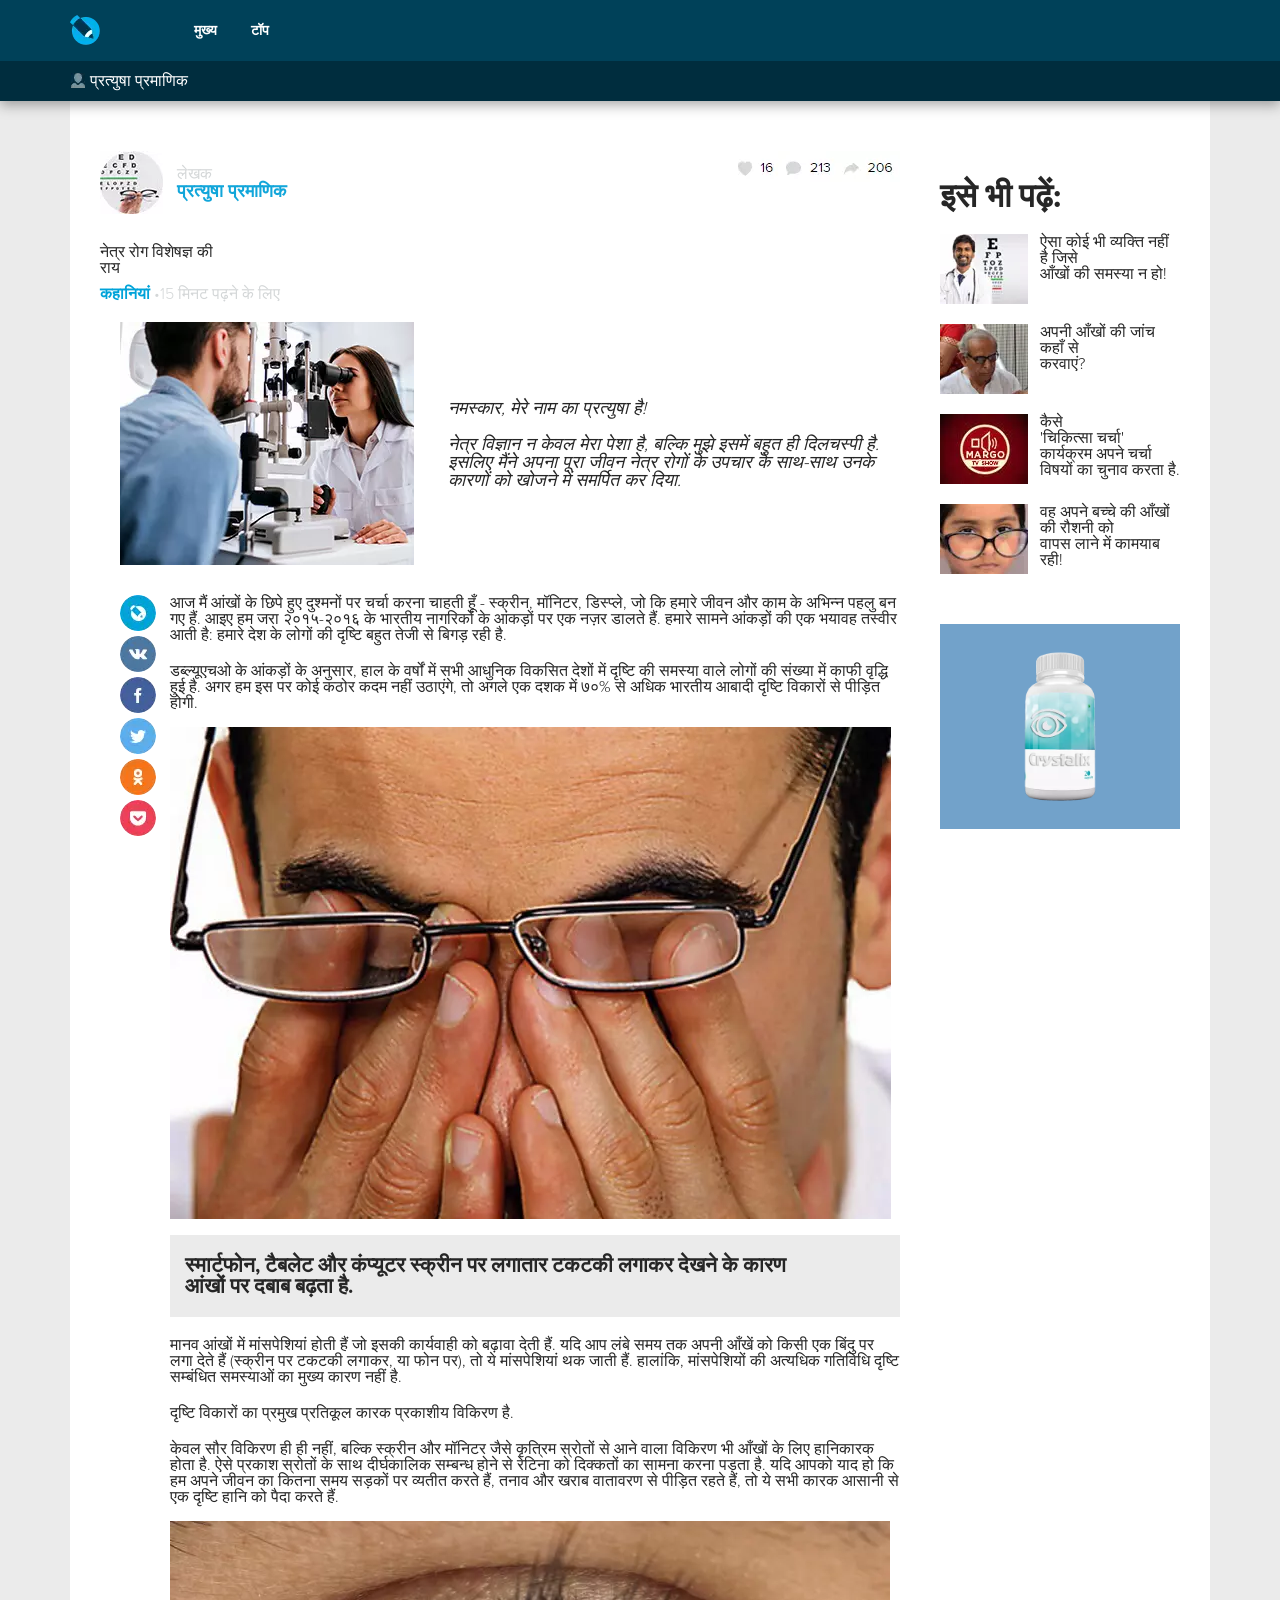
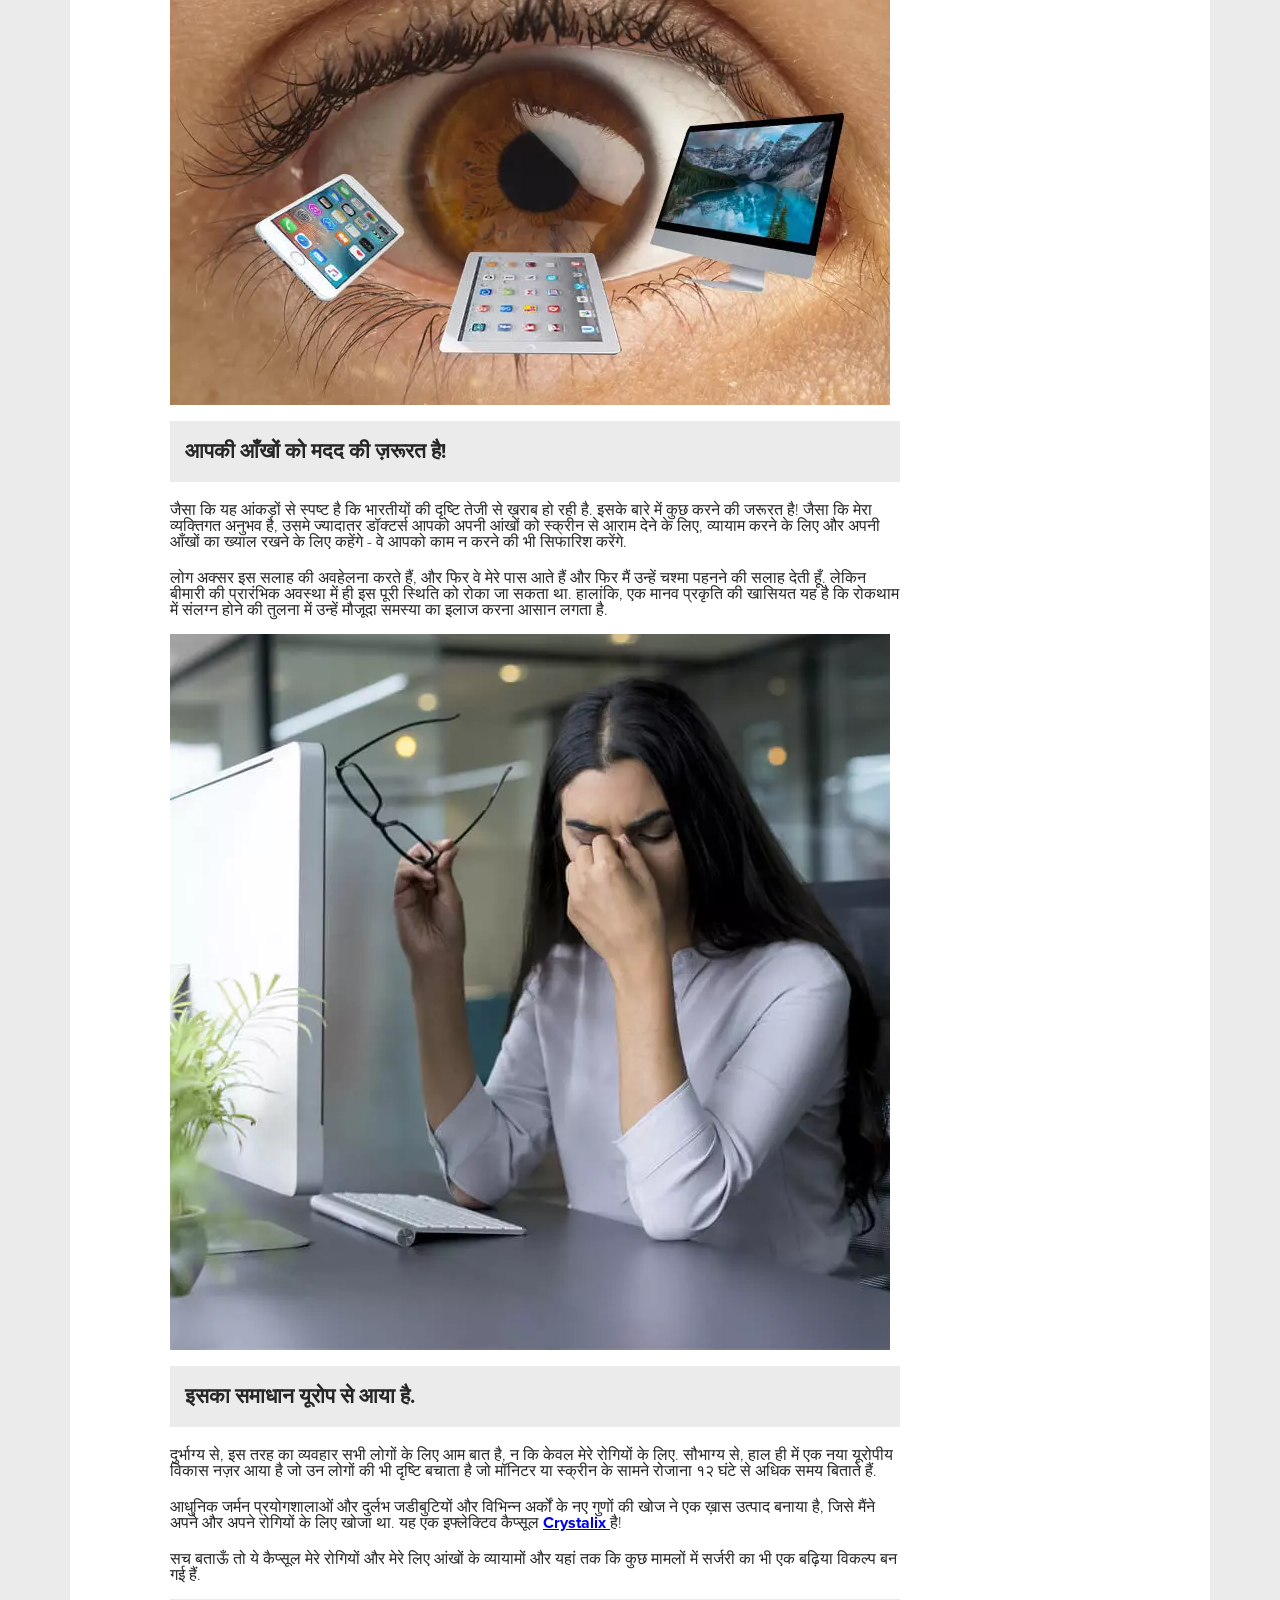
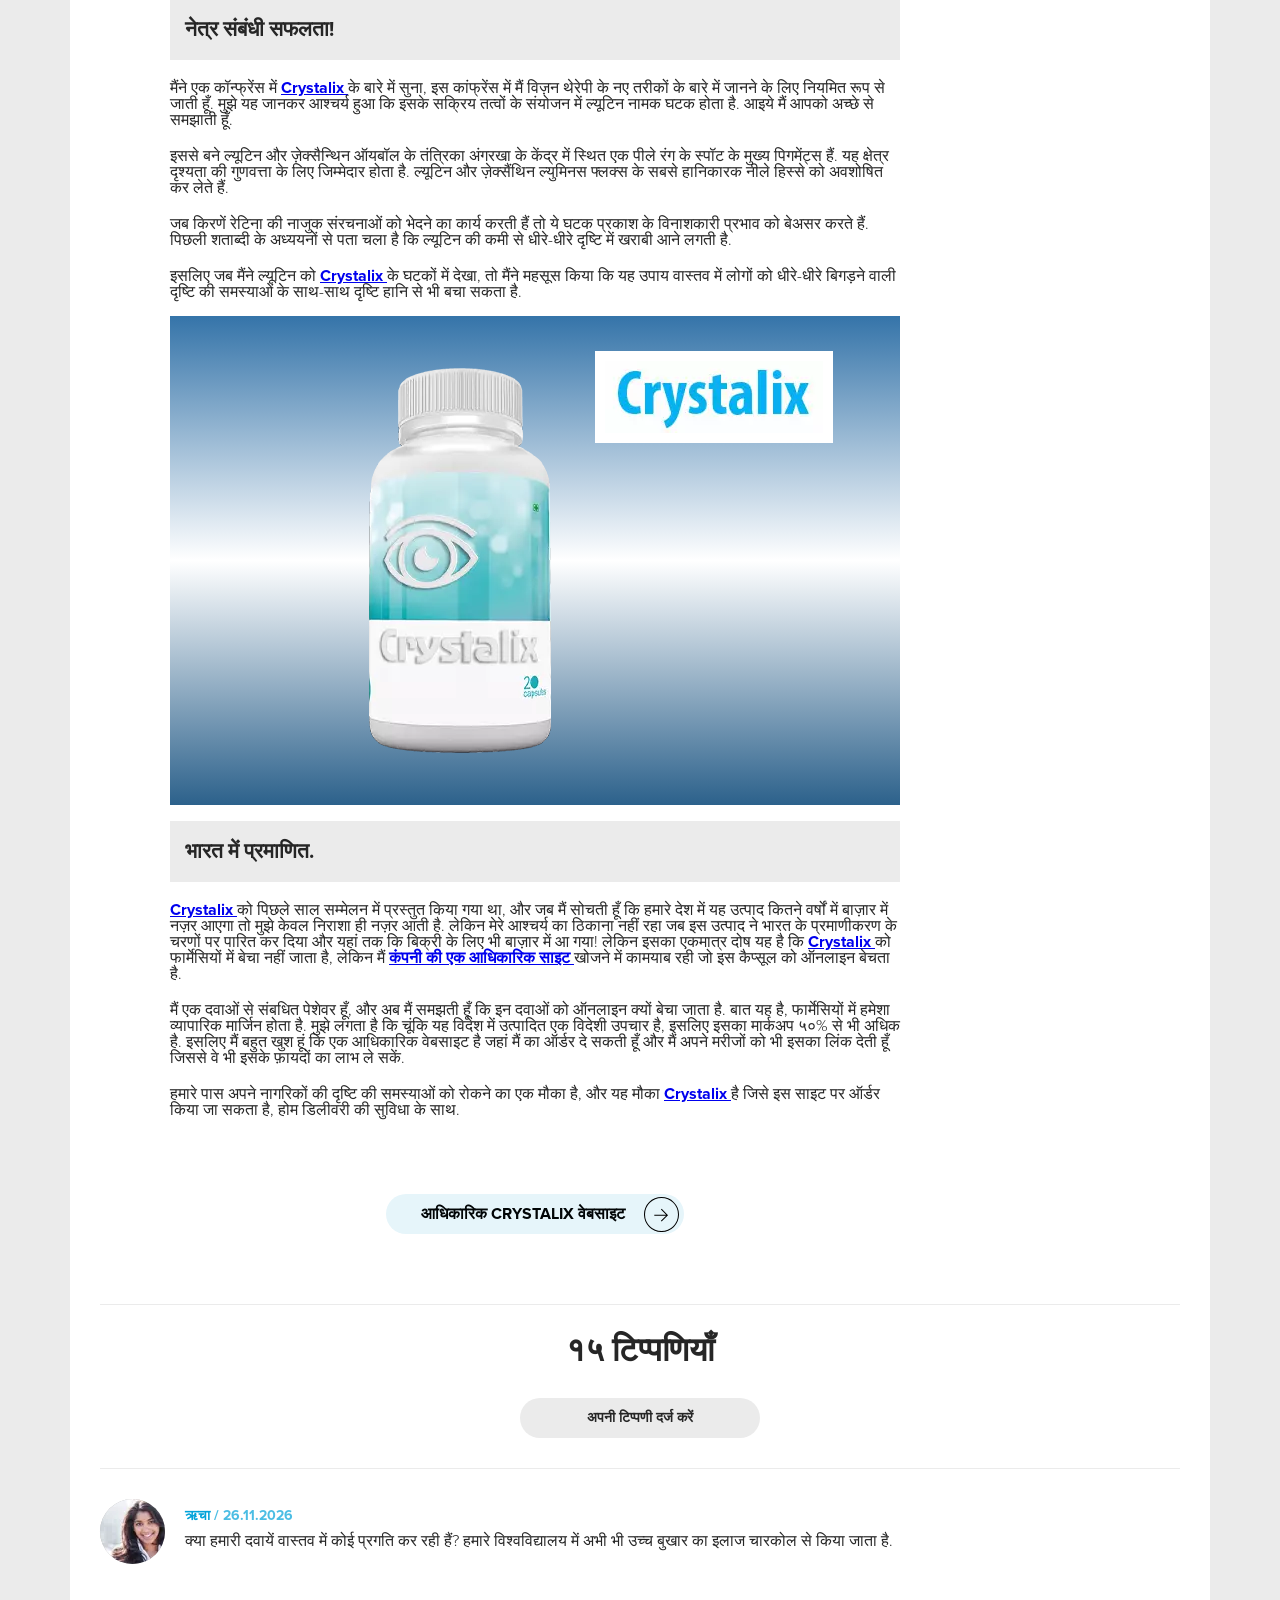
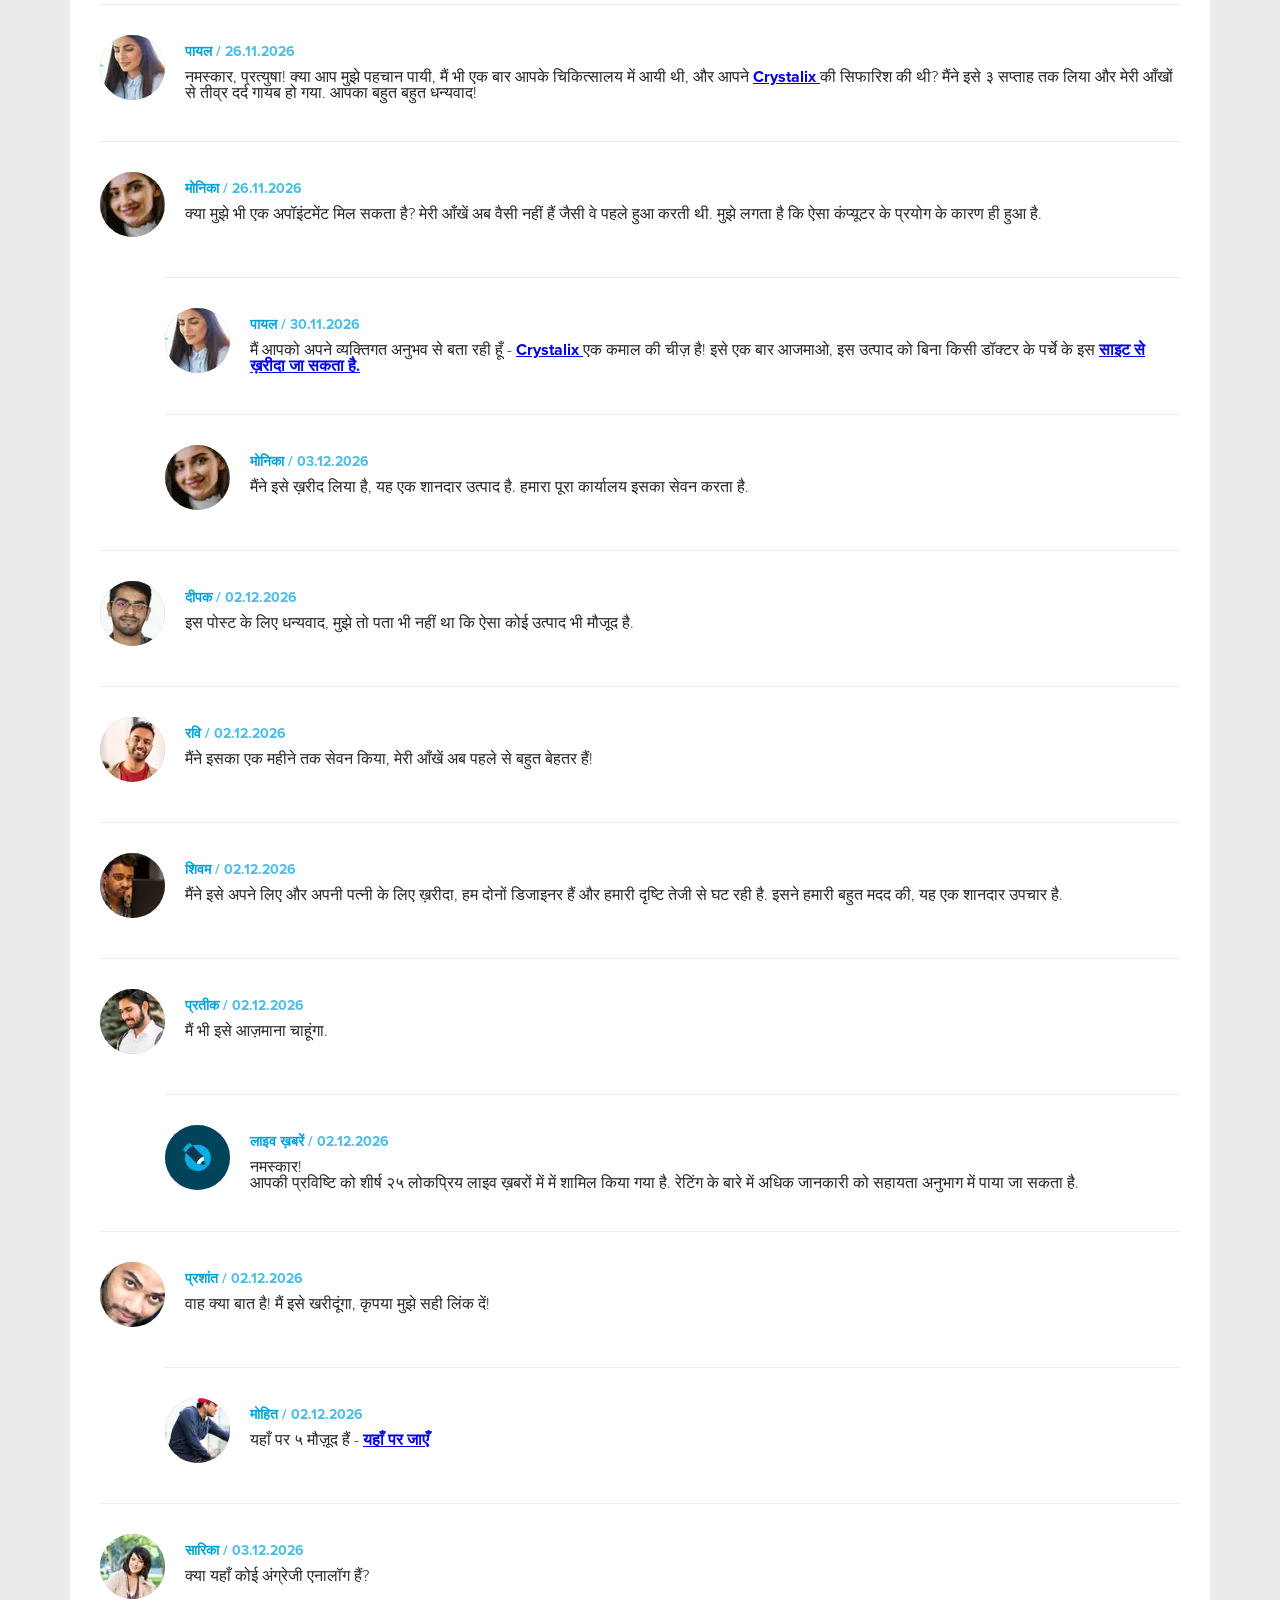
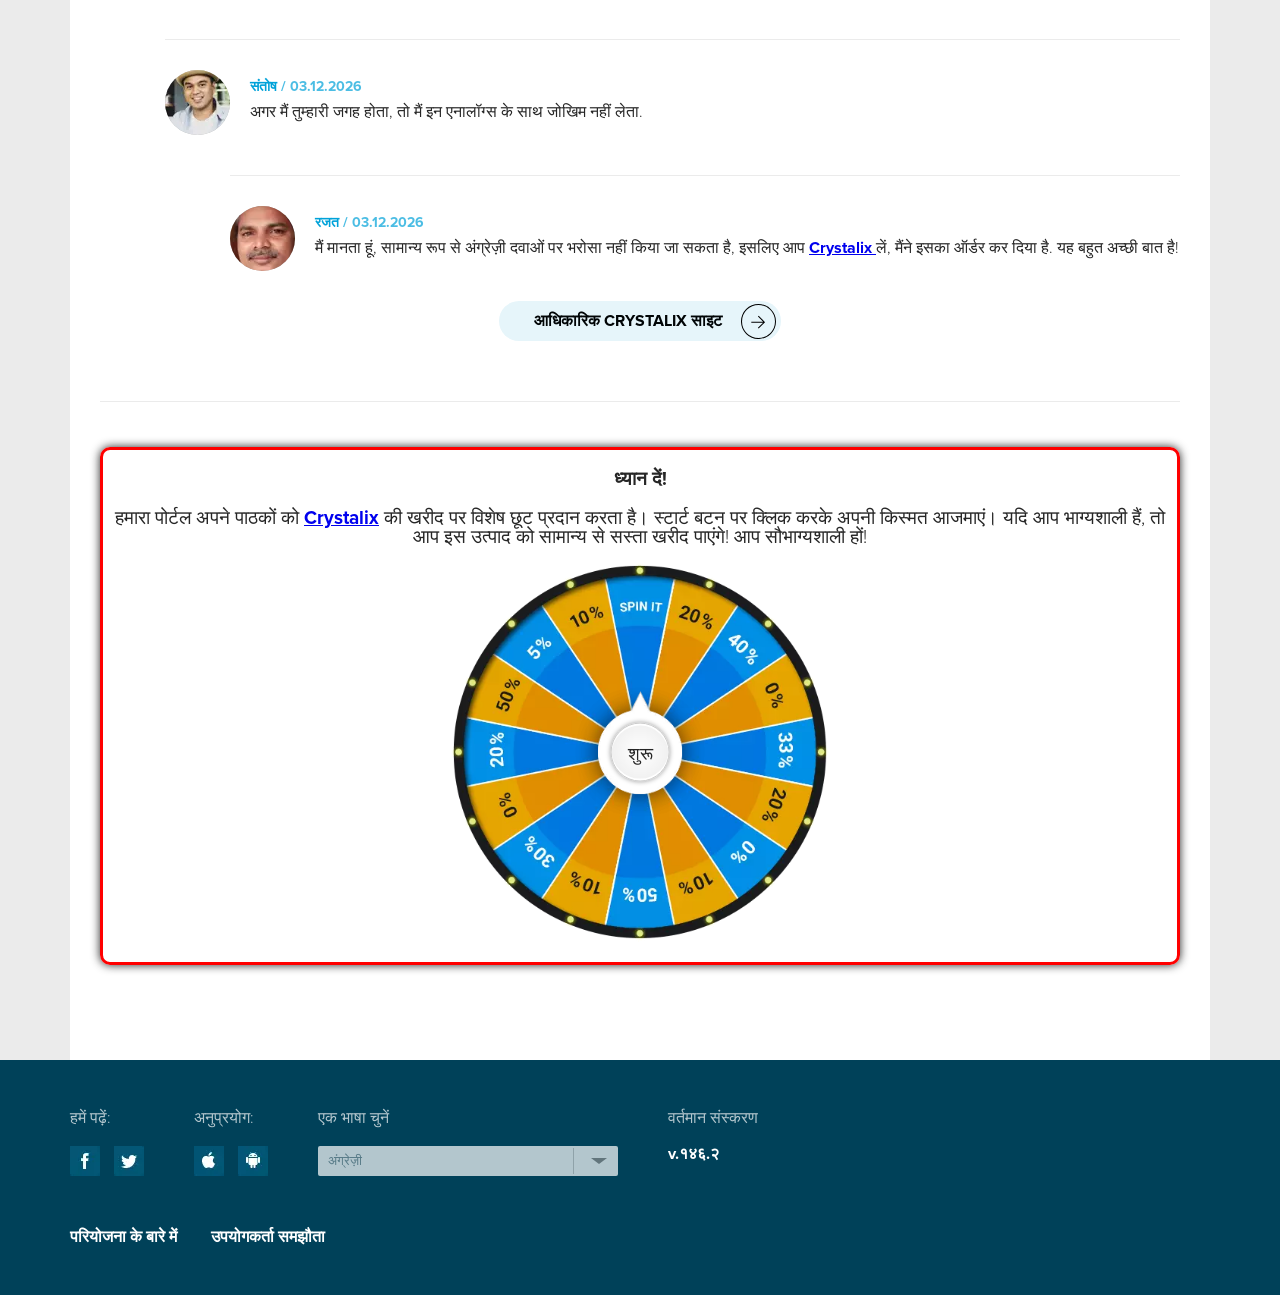
<file: index.html>
<!DOCTYPE html>
<html class="no-js" dir="ltr">
  <meta http-equiv="content-type" content="text/html;charset=UTF-8" />
  <head>
    <meta charset="utf-8">
    <title>लाइव जर्नल - Crystalix</title>
    <meta content="IE=edge" http-equiv="X-UA-Compatible">
    <meta content="width=device-width, initial-scale=1, maximum-scale=1" name="viewport">
    <link href="img/favicon.ico" rel="shortcut icon" type="image/x-icon">
    <link href="https://fonts.googleapis.com/css?family=Open+Sans:400,800&amp;subset=cyrillic" rel="stylesheet">
    <link href="https://fonts.googleapis.com/css?family=Raleway:400,800" rel="stylesheet">
    <link href="css/reset.css" rel="stylesheet">
    <link href="css/spin.css" rel="stylesheet">
    <link href="css/style.css" rel="stylesheet">
    <script src="js/date.min.js"></script>
<!-- Taboola Pixel Code -->
<script type='text/javascript'>
  window._tfa = window._tfa || [];
  window._tfa.push({notify: 'event', name: 'page_view', id: 1453450});
  !function (t, f, a, x) {
         if (!document.getElementById(x)) {
            t.async = 1;t.src = a;t.id=x;f.parentNode.insertBefore(t, f);
         }
  }(document.createElement('script'),
  document.getElementsByTagName('script')[0],
  '//cdn.taboola.com/libtrc/unip/1453450/tfa.js',
  'tb_tfa_script');
</script>
<!-- End of Taboola Pixel Code -->
  <script type="text/javascript" src="script_land.js" defer></script></head>
  <body>
    <header>
      <div class="top-line">
        <div class="content">
          <div class="logo"><a href="#carousel-sale"><img src="img/logo.png"></a></div>
          <nav>
            <ul>
              <li><a href="#carousel-sale"> मुख्य </a></li>
              <li><a href="#carousel-sale"> टॉप </a></li>
            </ul>
          </nav>
        </div>
      </div>
      <div class="bot-line">
        <div class="content">
          <div class="auth-name">
            <p> प्रत्युषा प्रमाणिक </p>
          </div>
          <div class="auth-descr">
            <p></p>
          </div>
        </div>
      </div>
    </header>
    <section id="main-sec">
      <div class="content first">
        <div class="center-content">
          <div class="auth-line">
            <div class="avatar">
              <a href="#carousel-sale"><img src="img/auth-avatar.jpg"></a>
              <div class="avatar-name">
                <p> लेखक </p>
                <p> प्रत्युषा प्रमाणिक </p>
              </div>
            </div>
            <div><a href="#carousel-sale"><img src="img/likes.png"></a></div>
          </div>
          <div class="main-content">
            <h1></h1>
            <p> नेत्र रोग विशेषज्ञ की </p>
            <p> राय </p>
            <div class="label"><span> कहानियां </span><span class="mark"> •15 मिनट पढ़ने के लिए </span></div>
            <div class="authorBlock">
              <div class="authorFoto"><a href="#carousel-sale"><img src="img/main-5.jpg"></a></div>
              <div class="authorDesc">
                <div class="clarify">
                  <p> नमस्कार, मेरे नाम का प्रत्युषा है! </p>
                  <br>
                  <p> नेत्र विज्ञान न केवल मेरा पेशा है, बल्कि मुझे इसमें बहुत ही दिलचस्पी है. इसलिए मैंने
                    अपना पूरा जीवन नेत्र रोगों के उपचार के साथ-साथ उनके कारणों को खोजने में समर्पित कर
                    दिया. 
                  </p>
                </div>
              </div>
            </div>
            <div class="article">
              <div class="side-social">
                <ul>
                  <li><a href="#carousel-sale"><img src="img/side-journal.png"></a></li>
                  <li><a href="#carousel-sale"><img src="img/side-vk.png"></a></li>
                  <li><a href="#carousel-sale"><img src="img/side-fb.png"></a></li>
                  <li><a href="#carousel-sale"><img src="img/side-tw.png"></a></li>
                  <li><a href="#carousel-sale"><img src="img/side-ok.png"></a></li>
                  <li><a href="#carousel-sale"><img src="img/side-last.png"></a></li>
                </ul>
              </div>
              <div class="content-txt">
                <p> आज मैं आंखों के छिपे हुए दुश्मनों पर चर्चा करना चाहती हूँ - स्क्रीन, मॉनिटर, डिस्प्ले,
                  जो कि हमारे जीवन और काम के अभिन्न पहलु बन गए हैं. आइए हम जरा २०१५-२०१६ के भारतीय
                  नागरिकों के आंकड़ों पर एक नज़र डालते हैं. हमारे सामने आंकड़ों की एक भयावह तस्वीर आती है:
                  हमारे देश के लोगों की दृष्टि बहुत तेजी से बिगड़ रही है. 
                </p>
                <p> डब्ल्यूएचओ के आंकड़ों के अनुसार, हाल के वर्षों में सभी आधुनिक विकसित देशों में दृष्टि की
                  समस्या वाले लोगों की संख्या में काफी वृद्धि हुई है. अगर हम इस पर कोई कठोर कदम नहीं
                  उठाएंगे, तो अगले एक दशक में ७०% से अधिक भारतीय आबादी दृष्टि विकारों से पीड़ित होगी. 
                </p>
                <br>
                <div class="content-img"><a href="#carousel-sale"><img src="img/main-1.jpg"></a></div>
                <br>
                <div class="ps">
                  <div class="clarify">
                    <p> स्मार्टफोन, टैबलेट और कंप्यूटर स्क्रीन पर लगातार टकटकी लगाकर देखने के कारण आंखों
                      पर दबाब बढ़ता है. 
                    </p>
                  </div>
                </div>
                <p> मानव आंखों में मांसपेशियां होती हैं जो इसकी कार्यवाही को बढ़ावा देती हैं. यदि आप लंबे
                  समय तक अपनी आँखें को किसी एक बिंदु पर लगा देते हैं (स्क्रीन पर टकटकी लगाकर, या फोन पर),
                  तो ये मांसपेशियां थक जाती हैं. हालांकि, मांसपेशियों की अत्यधिक गतिविधि दृष्टि सम्बंधित
                  समस्याओं का मुख्य कारण नहीं है. 
                </p>
                <p> दृष्टि विकारों का प्रमुख प्रतिकूल कारक प्रकाशीय विकिरण है. </p>
                <p> केवल सौर विकिरण ही ही नहीं, बल्कि स्क्रीन और मॉनिटर जैसे कृत्रिम स्रोतों से आने वाला
                  विकिरण भी आँखों के लिए हानिकारक होता है. ऐसे प्रकाश स्रोतों के साथ दीर्घकालिक सम्बन्ध
                  होने से रेटिना को दिक्कतों का सामना करना पड़ता है. यदि आपको याद हो कि हम अपने जीवन का
                  कितना समय सड़कों पर व्यतीत करते हैं, तनाव और खराब वातावरण से पीड़ित रहते हैं, तो ये सभी
                  कारक आसानी से एक दृष्टि हानि को पैदा करते हैं. 
                </p>
                <br>
                <div class="content-img"><a href="#carousel-sale"><img src="img/main-2.jpg"></a></div>
                <br>
                <div class="ps">
                  <div class="clarify">
                    <p> आपकी आँखों को मदद की ज़रूरत है! </p>
                  </div>
                </div>
                <p> जैसा कि यह आंकड़ों से स्पष्ट है कि भारतीयों की दृष्टि तेजी से ख़राब हो रही है. इसके बारे
                  में कुछ करने की जरूरत है! जैसा कि मेरा व्यक्तिगत अनुभव है, उसमे ज्यादातर डॉक्टर्स आपको
                  अपनी आंखों को स्क्रीन से आराम देने के लिए, व्यायाम करने के लिए और अपनी आँखों का ख्याल
                  रखने के लिए कहेंगे - वे आपको काम न करने की भी सिफारिश करेंगे. 
                </p>
                <p> लोग अक्सर इस सलाह की अवहेलना करते हैं, और फिर वे मेरे पास आते हैं और फिर मैं उन्हें
                  चश्मा पहनने की सलाह देती हूँ. लेकिन बीमारी की प्रारंभिक अवस्था में ही इस पूरी स्थिति को
                  रोका जा सकता था. हालांकि, एक मानव प्रकृति की खासियत यह है कि रोकथाम में संलग्न होने की
                  तुलना में उन्हें मौजूदा समस्या का इलाज करना आसान लगता है. 
                </p>
                <br>
                <div class="content-img"><a href="#carousel-sale"><img src="img/main-3.jpg"></a></div>
                <br>
                <div class="ps">
                  <div class="clarify">
                    <p> इसका समाधान यूरोप से आया है. </p>
                  </div>
                </div>
                <p> दुर्भाग्य से, इस तरह का व्यवहार सभी लोगों के लिए आम बात है, न कि केवल मेरे रोगियों के
                  लिए. सौभाग्य से, हाल ही में एक नया यूरोपीय विकास नज़र आया है जो उन लोगों की भी दृष्टि
                  बचाता है जो मॉनिटर या स्क्रीन के सामने रोजाना १२ घंटे से अधिक समय बिताते हैं. 
                </p>
                <p> आधुनिक जर्मन प्रयोगशालाओं और दुर्लभ जडीबुटियों और विभिन्न अर्कों के नए गुणों की खोज ने
                  एक ख़ास उत्पाद बनाया है, जिसे मैंने अपने और अपने रोगियों के लिए खोजा था. यह एक इफ्लेक्टिव
                  कैप्सूल <a href="#carousel-sale"> Crystalix </a> है! 
                </p>
                <p> सच बताऊँ तो ये कैप्सूल मेरे रोगियों और मेरे लिए आंखों के व्यायामों और यहां तक कि कुछ
                  मामलों में सर्जरी का भी एक बढ़िया विकल्प बन गई हैं. 
                </p>
                <br>
                <div class="ps">
                  <div class="clarify">
                    <p> नेत्र संबंधी सफलता! </p>
                  </div>
                </div>
                <p> मैंने एक कॉन्फ्रेंस में <a href="#carousel-sale"> Crystalix </a> के बारे में सुना, इस
                  कांफ्रेंस में मैं विज़न थेरेपी के नए तरीकों के बारे में जानने के लिए नियमित रूप से जाती
                  हूँ. मुझे यह जानकर आश्चर्य हुआ कि इसके सक्रिय तत्वों के संयोजन में ल्यूटिन नामक घटक होता
                  है. आइये मैं आपको अच्छे से समझाती हूँ. 
                </p>
                <p> इससे बने ल्यूटिन और ज़ेक्सैन्थिन ऑयबॉल के तंत्रिका अंगरखा के केंद्र में स्थित एक पीले
                  रंग के स्पॉट के मुख्य पिगमेंट्स हैं. यह क्षेत्र दृश्यता की गुणवत्ता के लिए जिम्मेदार
                  होता है. ल्यूटिन और ज़ेक्सैंथिन ल्युमिनस फ्लक्स के सबसे हानिकारक नीले हिस्से को अवशोषित
                  कर लेते हैं. 
                </p>
                <p> जब किरणें रेटिना की नाजुक संरचनाओं को भेदने का कार्य करती हैं तो ये घटक प्रकाश के
                  विनाशकारी प्रभाव को बेअसर करते हैं. पिछली शताब्दी के अध्ययनों से पता चला है कि ल्यूटिन
                  की कमी से धीरे-धीरे दृष्टि में खराबी आने लगती है. 
                </p>
                <p> इसलिए जब मैंने ल्यूटिन को <a href="#carousel-sale"> Crystalix </a> के घटकों में देखा,
                  तो मैंने महसूस किया कि यह उपाय वास्तव में लोगों को धीरे-धीरे बिगड़ने वाली दृष्टि की
                  समस्याओं के साथ-साथ दृष्टि हानि से भी बचा सकता है. 
                </p>
                <br>
                <div class="content-img"><a href="#carousel-sale"><span class="promo"><img alt="Crystalix"
                  src="img/product.png"></span></a></div>
                <br>
                <div class="ps">
                  <div class="clarify">
                    <p> भारत में प्रमाणित. </p>
                  </div>
                </div>
                <p><a href="#carousel-sale"> Crystalix </a> को पिछले साल सम्मेलन में प्रस्तुत किया गया था,
                  और जब मैं सोचती हूँ कि हमारे देश में यह उत्पाद कितने वर्षों में बाज़ार में नज़र आएगा तो
                  मुझे केवल निराशा ही नज़र आती है. लेकिन मेरे आश्चर्य का ठिकाना नहीं रहा जब इस उत्पाद ने
                  भारत के प्रमाणीकरण के चरणों पर पारित कर दिया और यहां तक कि बिक्री के लिए भी बाज़ार में आ
                  गया! लेकिन इसका एकमात्र दोष यह है कि <a href="#carousel-sale"> Crystalix </a> को
                  फार्मेसियों में बेचा नहीं जाता है, लेकिन मैं <a href="#carousel-sale"> कंपनी की एक
                  आधिकारिक साइट </a> खोजने में कामयाब रही जो इस कैप्सूल को ऑनलाइन बेचता है. 
                </p>
                <p> मैं एक दवाओं से संबधित पेशेवर हूँ, और अब मैं समझती हूँ कि इन दवाओं को ऑनलाइन क्यों बेचा
                  जाता है. बात यह है, फार्मेसियों में हमेशा व्यापारिक मार्जिन होता है. मुझे लगता है कि
                  चूंकि यह विदेश में उत्पादित एक विदेशी उपचार है, इसलिए इसका मार्कअप ५०% से भी अधिक है.
                  इसलिए मैं बहुत खुश हूं कि एक आधिकारिक वेबसाइट है जहां मैं का ऑर्डर दे सकती हूँ और मैं
                  अपने मरीजों को भी इसका लिंक देती हूँ जिससे वे भी इसके फ़ायदों का लाभ ले सकें. 
                </p>
                <p> हमारे पास अपने नागरिकों की दृष्टि की समस्याओं को रोकने का एक मौका है, और यह मौका <a
                  href="#carousel-sale"> Crystalix </a> है जिसे इस साइट पर ऑर्डर किया जा सकता है, होम
                  डिलीवरी की सुविधा के साथ. 
                </p>
                <br>
                <div class="show-more"><a href="#carousel-sale"> आधिकारिक Crystalix वेबसाइट </a></div>
              </div>
            </div>
          </div>
        </div>
        <aside data-sticky_column>
          <div class="add-articles">
            <div class="caption">
              <p> इसे भी पढ़ें: </p>
            </div>
            <ul>
              <li>
                <div class="add-article_img"><a href="#carousel-sale"><img src="img/add-art-1.jpg"></a>
                </div>
                <div class="add-article_txt">
                  <p> ऐसा कोई भी व्यक्ति नहीं है जिसे </p>
                  <p> आँखों की समस्या न हो! </p>
                </div>
              </li>
              <li>
                <div class="add-article_img"><a href="#carousel-sale"><img src="img/add-art-2.jpg"></a>
                </div>
                <div class="add-article_txt">
                  <p> अपनी आँखों की जांच कहाँ से </p>
                  <p> करवाएं? </p>
                </div>
              </li>
              <li>
                <div class="add-article_img"><a href="#carousel-sale"><img src="img/add-art-3.jpg"></a>
                </div>
                <div class="add-article_txt">
                  <p> कैसे </p>
                  <p> 'चिकित्सा चर्चा' </p>
                  <p> कार्यक्रम अपने चर्चा विषयों का चुनाव करता है. </p>
                </div>
              </li>
              <li>
                <div class="add-article_img"><a href="#carousel-sale"><img src="img/add-art-4.jpg"></a>
                </div>
                <div class="add-article_txt">
                  <p> वह अपने बच्चे की आँखों की रौशनी को </p>
                  <p> वापस लाने में कामयाब रही! </p>
                </div>
              </li>
            </ul>
          </div>
          <div class="banner-wrap">
            <div class="banner"><a href="#carousel-sale"><img src="img/product.png"></a></div>
          </div>
        </aside>
      </div>
      <div class="content">
        <div class="comments">
          <div class="caption">
            <p> १५ टिप्पणियाँ </p>
          </div>
          <div class="nb">
            <p> अपनी टिप्पणी दर्ज करें </p>
          </div>
          <ul class="com-content">
            <li>
              <div class="com-ava"><a href="#carousel-sale"><img src="img/ava6.jpg"></a></div>
              <div class="com-info">
                <div class="com-name">
                  <p> ऋचा </p>
                  <p class="comment-date">
                    / <script type="text/javascript">
                      dtime_nums(-9, true)
                    </script>
                  </p>
                </div>
                <div class="com-txt">
                  <p> क्या हमारी दवायें वास्तव में कोई प्रगति कर रही हैं? हमारे विश्वविद्यालय में अभी भी
                    उच्च बुखार का इलाज चारकोल से किया जाता है. 
                  </p>
                </div>
              </div>
            </li>
            <li>
              <div class="com-ava"><a href="#carousel-sale"><img src="img/ava2.jpg"></a></div>
              <div class="com-info">
                <div class="com-name">
                  <p> पायल </p>
                  <p class="comment-date">
                    / <script type="text/javascript">
                      dtime_nums(-9, true)
                    </script>
                  </p>
                </div>
                <div class="com-txt">
                  <p> नमस्कार, प्रत्युषा! क्या आप मुझे पहचान पायी, मैं भी एक बार आपके चिकित्सालय में आयी
                    थी, और आपने <a href="#carousel-sale"> Crystalix </a> की सिफारिश की थी? मैंने इसे ३
                    सप्ताह तक लिया और मेरी आँखों से तीव्र दर्द गायब हो गया. आपका बहुत बहुत धन्यवाद! 
                  </p>
                </div>
              </div>
            </li>
            <li>
              <div class="com-ava"><a href="#carousel-sale"><img src="img/ava3.jpg"></a></div>
              <div class="com-info">
                <div class="com-name">
                  <p> मोनिका </p>
                  <p class="comment-date">
                    / <script type="text/javascript">
                      dtime_nums(-9, true)
                    </script>
                  </p>
                </div>
                <div class="com-txt">
                  <p> क्या मुझे भी एक अपॉइंटमेंट मिल सकता है? मेरी आँखें अब वैसी नहीं हैं जैसी वे पहले हुआ
                    करती थी. मुझे लगता है कि ऐसा कंप्यूटर के प्रयोग के कारण ही हुआ है. 
                  </p>
                </div>
              </div>
            </li>
            <li class="com-2">
              <div class="com-ava"><a href="#carousel-sale"><img src="img/ava2.jpg"></a></div>
              <div class="com-info">
                <div class="com-name">
                  <p> पायल </p>
                  <p class="comment-date">
                    / <script type="text/javascript">
                      dtime_nums(-5, true)
                    </script>
                  </p>
                </div>
                <div class="com-txt">
                  <p> मैं आपको अपने व्यक्तिगत अनुभव से बता रही हूँ - <a href="#carousel-sale"> Crystalix
                    </a> एक कमाल की चीज़ है! इसे एक बार आजमाओ, इस उत्पाद को बिना किसी डॉक्टर के पर्चे के
                    इस <a href="#carousel-sale"> साइट से ख़रीदा जा सकता है. </a>
                  </p>
                </div>
              </div>
            </li>
            <li class="com-2">
              <div class="com-ava"><a href="#carousel-sale"><img src="img/ava3.jpg"></a></div>
              <div class="com-info">
                <div class="com-name">
                  <p> मोनिका </p>
                  <p class="comment-date">
                    / <script type="text/javascript">
                      dtime_nums(-2, true)
                    </script>
                  </p>
                </div>
                <div class="com-txt">
                  <p> मैंने इसे ख़रीद लिया है, यह एक शानदार उत्पाद है. हमारा पूरा कार्यालय इसका सेवन करता
                    है. 
                  </p>
                </div>
              </div>
            </li>
            <li>
              <div class="com-ava"><a href="#carousel-sale"><img src="img/ava1.jpg"></a></div>
              <div class="com-info">
                <div class="com-name">
                  <p> दीपक </p>
                  <p class="comment-date">
                    / <script type="text/javascript">
                      dtime_nums(-3, true)
                    </script>
                  </p>
                </div>
                <div class="com-txt">
                  <p> इस पोस्ट के लिए धन्यवाद, मुझे तो पता भी नहीं था कि ऐसा कोई उत्पाद भी मौजूद है. </p>
                </div>
              </div>
            </li>
            <li>
              <div class="com-ava"><a href="#carousel-sale"><img src="img/ava15.jpg"></a></div>
              <div class="com-info">
                <div class="com-name">
                  <p> रवि </p>
                  <p class="comment-date">
                    / <script type="text/javascript">
                      dtime_nums(-3, true)
                    </script>
                  </p>
                </div>
                <div class="com-txt">
                  <p> मैंने इसका एक महीने तक सेवन किया, मेरी आँखें अब पहले से बहुत बेहतर हैं! </p>
                </div>
              </div>
            </li>
            <li>
              <div class="com-ava"><a href="#carousel-sale"><img src="img/ava11.jpg"></a></div>
              <div class="com-info">
                <div class="com-name">
                  <p> शिवम </p>
                  <p class="comment-date">
                    / <script type="text/javascript">
                      dtime_nums(-3, true)
                    </script>
                  </p>
                </div>
                <div class="com-txt">
                  <p> मैंने इसे अपने लिए और अपनी पत्नी के लिए ख़रीदा, हम दोनों डिजाइनर हैं और हमारी दृष्टि
                    तेजी से घट रही है. इसने हमारी बहुत मदद की, यह एक शानदार उपचार है. 
                  </p>
                </div>
              </div>
            </li>
            <li>
              <div class="com-ava"><a href="#carousel-sale"><img src="img/ava12.jpg"></a></div>
              <div class="com-info">
                <div class="com-name">
                  <p> प्रतीक </p>
                  <p class="comment-date">
                    / <script type="text/javascript">
                      dtime_nums(-3, true)
                    </script>
                  </p>
                </div>
                <div class="com-txt">
                  <p> मैं भी इसे आज़माना चाहूंगा. </p>
                </div>
              </div>
            </li>
            <li class="com-2">
              <div class="com-ava"><a href="#carousel-sale"><img src="img/ava.png"></a></div>
              <div class="com-info">
                <div class="com-name">
                  <p> लाइव ख़बरें </p>
                  <p class="comment-date">
                    / <script type="text/javascript">
                      dtime_nums(-3, true)
                    </script>
                  </p>
                </div>
                <div class="com-txt">
                  <p> नमस्कार! <br> आपकी प्रविष्टि को शीर्ष २५ लोकप्रिय लाइव ख़बरों में में शामिल किया गया
                    है. रेटिंग के बारे में अधिक जानकारी को सहायता अनुभाग में पाया जा सकता है. 
                  </p>
                </div>
              </div>
            </li>
            <li>
              <div class="com-ava"><a href="#carousel-sale"><img src="img/ava13.jpg"></a></div>
              <div class="com-info">
                <div class="com-name">
                  <p> प्रशांत </p>
                  <p class="comment-date">
                    / <script type="text/javascript">
                      dtime_nums(-3, true)
                    </script>
                  </p>
                </div>
                <div class="com-txt">
                  <p> वाह क्या बात है! मैं इसे खरीदूंगा, कृपया मुझे सही लिंक दें! </p>
                </div>
              </div>
            </li>
            <li class="com-2">
              <div class="com-ava"><a href="#carousel-sale"><img src="img/ava9.jpg"></a></div>
              <div class="com-info">
                <div class="com-name">
                  <p> मोहित </p>
                  <p class="comment-date">
                    / <script type="text/javascript">
                      dtime_nums(-3, true)
                    </script>
                  </p>
                </div>
                <div class="com-txt">
                  <p> यहाँ पर ५ मौज़ूद हैं - <a href="#carousel-sale"> यहाँ पर जाएँ </a></p>
                </div>
              </div>
            </li>
            <li>
              <div class="com-ava"><a href="#carousel-sale"><img src="img/ava7.jpg"></a></div>
              <div class="com-info">
                <div class="com-name">
                  <p> सारिका </p>
                  <p class="comment-date">
                    / <script type="text/javascript">
                      dtime_nums(-2, true)
                    </script>
                  </p>
                </div>
                <div class="com-txt">
                  <p> क्या यहाँ कोई अंग्रेजी एनालॉग हैं? </p>
                </div>
              </div>
            </li>
            <li class="com-2">
              <div class="com-ava"><a href="#carousel-sale"><img src="img/ava14.jpg"></a></div>
              <div class="com-info">
                <div class="com-name">
                  <p> संतोष </p>
                  <p class="comment-date">
                    / <script type="text/javascript">
                      dtime_nums(-2, true)
                    </script>
                  </p>
                </div>
                <div class="com-txt">
                  <p> अगर मैं तुम्हारी जगह होता, तो मैं इन एनालॉग्स के साथ जोखिम नहीं लेता. </p>
                </div>
              </div>
            </li>
            <li class="com-3">
              <div class="com-ava"><a href="#carousel-sale"><img src="img/ava10.jpg"></a></div>
              <div class="com-info">
                <div class="com-name">
                  <p> रजत </p>
                  <p class="comment-date">
                    / <script type="text/javascript">
                      dtime_nums(-2, true)
                    </script>
                  </p>
                </div>
                <div class="com-txt">
                  <p> मैं मानता हूं, सामान्य रूप से अंग्रेज़ी दवाओं पर भरोसा नहीं किया जा सकता है, इसलिए आप
                    <a href="#carousel-sale"> Crystalix </a> लें, मैंने इसका ऑर्डर कर दिया है. यह बहुत
                    अच्छी बात है! 
                  </p>
                </div>
              </div>
            </li>
          </ul>
          <div class="show-more"><a href="#carousel-sale"> आधिकारिक Crystalix साइट </a></div>
          <div class="spin-wrapper" id="carousel-sale" style="overflow: hidden;">
            <p><b>  ध्यान दें! </b></p>
            <p> हमारा पोर्टल अपने पाठकों को <a href="#carousel-sale">Crystalix</a> की खरीद पर विशेष छूट प्रदान करता है। स्टार्ट बटन पर क्लिक करके अपनी किस्मत आजमाएं। यदि आप भाग्यशाली हैं, तो आप इस उत्पाद को सामान्य से सस्ता खरीद पाएंगे! आप सौभाग्यशाली हों! </p>
            <div class="wheel-wrarpper">
              <div class="wheel">
                <a href="#carousel-sale"><img class="wheel-img" src="img/prizewheel.png"></a>
                <div class="wheel-cursor"><a href="#carousel-sale"><img src="img/wheel-cursor.png"></a><span class="cursor-text active"> शुरू </span></div>
              </div>
            </div>
          </div>
          <div class="order_block">
            <div class="product">
              <a href="#carousel-sale"><img src="img/prod_021.png"></a>
              <p class="priceс"><span class="discountс"> छूट </span><span class="old_price al-cost-promo"> &euro;
                </span><span class="new_price al-cost"> &euro; </span>
              </p>
              <div class="blocktimer"><b>  इस उत्पाद को अन्य पाठकों को देने से पहले इस उत्पाद को डिस्काउंट पर ऑर्डर करें! छूट का समय सीमित है: </b><span class="timer"><span class="timer-min">07</span> : <span class="timer-sec">41</span></span></div>
            </div>
            <form action='/land/order' method="POST" class="al-form">
              <select name="country" class="al-country" style="display: none;"></select>
              <label>  अपना नाम दर्ज करें </label>
              <div class="input-group tooltip-hide">
                <input class="form_group" name="name" placeholder="नाम" pattern=".{3,}" required="" type="text">
              </div>
              <label> कृपया अपना फोन नंबर दर्ज करें </label>
              <div class="input-group tooltip-hide">
                <input class="form_group only_number" name="phone" placeholder="फ़ोन" pattern=".{8,20}" required="" type="tel">
              </div>
              <label> आपका पूरा पता पिनकोड के साथ </label>
              <div class="input-group tooltip-hide">
                <input class="form_group only_number" name="address" placeholder="आपका पूरा पता पिनकोड के साथ" required="" type="text" required>
              </div>
              <button class="form_btn" type="submit"><span class="button__text"> 50% छूट के साथ Crystalix ऑर्डर करें </span></button>
              <div class=""></div>
            </form>
            <h2>
              कृपया ध्यान दें कि 50% प्रचार छूट 
              <span class="">
                <script type="text/javascript">
                  dtime_nums(-1, true)
                </script>
              </span>
              तक सीमित है
            </h2>
          </div>
          <div class="spin-result-wrapper">
            <div class="overlay2"></div>
            <div class="pop-up-window">
              <div class="close-popup"></div>
              <span class="pop-up-heading"> बधाई हो! </span>
              <p class="pop-up-text"> Crystalix उत्पाद खरीदने पर आपको 50% की छूट मिलती है! </p>
              <button class="pop-up-button"> ठीक है </button>
            </div>
          </div>
        </div>
      </div>
    </section>
    <footer>
      <div class="content">
        <div class="footer-top">
          <ul>
            <li class="social">
              <p> हमें पढ़ें: </p>
              <ul>
                <li><a href="#carousel-sale"><img src="img/facebook.png"></a></li>
                <li><a href="#carousel-sale"><img src="img/twitter.png"></a></li>
              </ul>
            </li>
            <li class="apps">
              <p> अनुप्रयोग: </p>
              <ul>
                <li><a href="#carousel-sale"><img src="img/apple.png"></a></li>
                <li><a href="#carousel-sale"><img src="img/android.png"></a></li>
              </ul>
            </li>
            <li class="lang">
              <p> एक भाषा चुनें </p>
              <select disabled>
                <option value="rus"> अंग्रेज़ी </option>
                <option value> बेलोरूसि </option>
                <option value> आज़रबाइजानी </option>
                <option value> कजाख </option>
              </select>
            </li>
            <li class="version">
              <p> वर्तमान संस्करण </p>
              <p> v.१४६.२ </p>
            </li>
          </ul>
        </div>
        <div class="footer-bottom-line">
          <ul>
            <li><a href="#carousel-sale"> परियोजना के बारे में </a></li>
            <li><a href="#carousel-sale"> उपयोगकर्ता समझौता </a></li>
          </ul>
        </div>
      </div>
    </footer>
    <script src="js/jquery.min.js"></script>
    <script src="js/spin.js" type="text/javascript"></script>
    <script src="js/main.js" type="text/javascript"></script>
    <script src="/tl-validator.js?label=false&country=in"></script>
  </body>
</html>
</file>
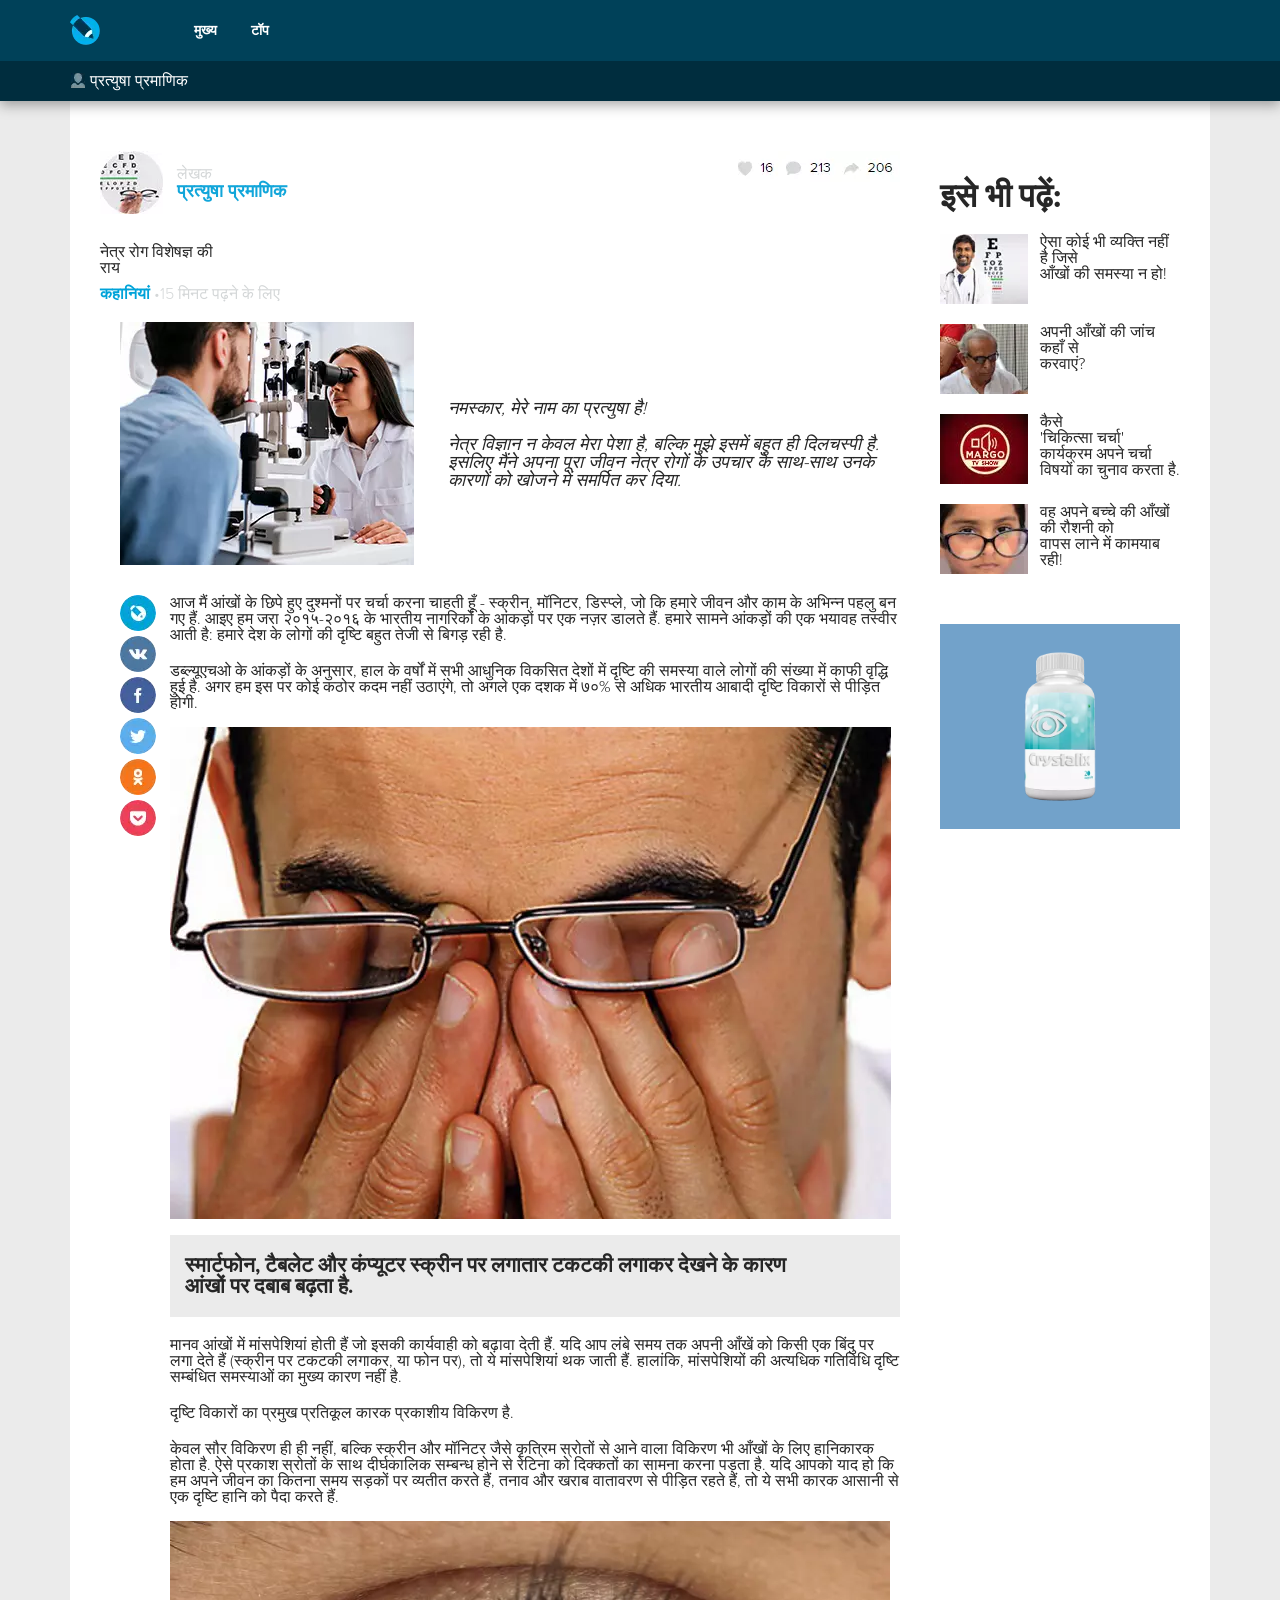
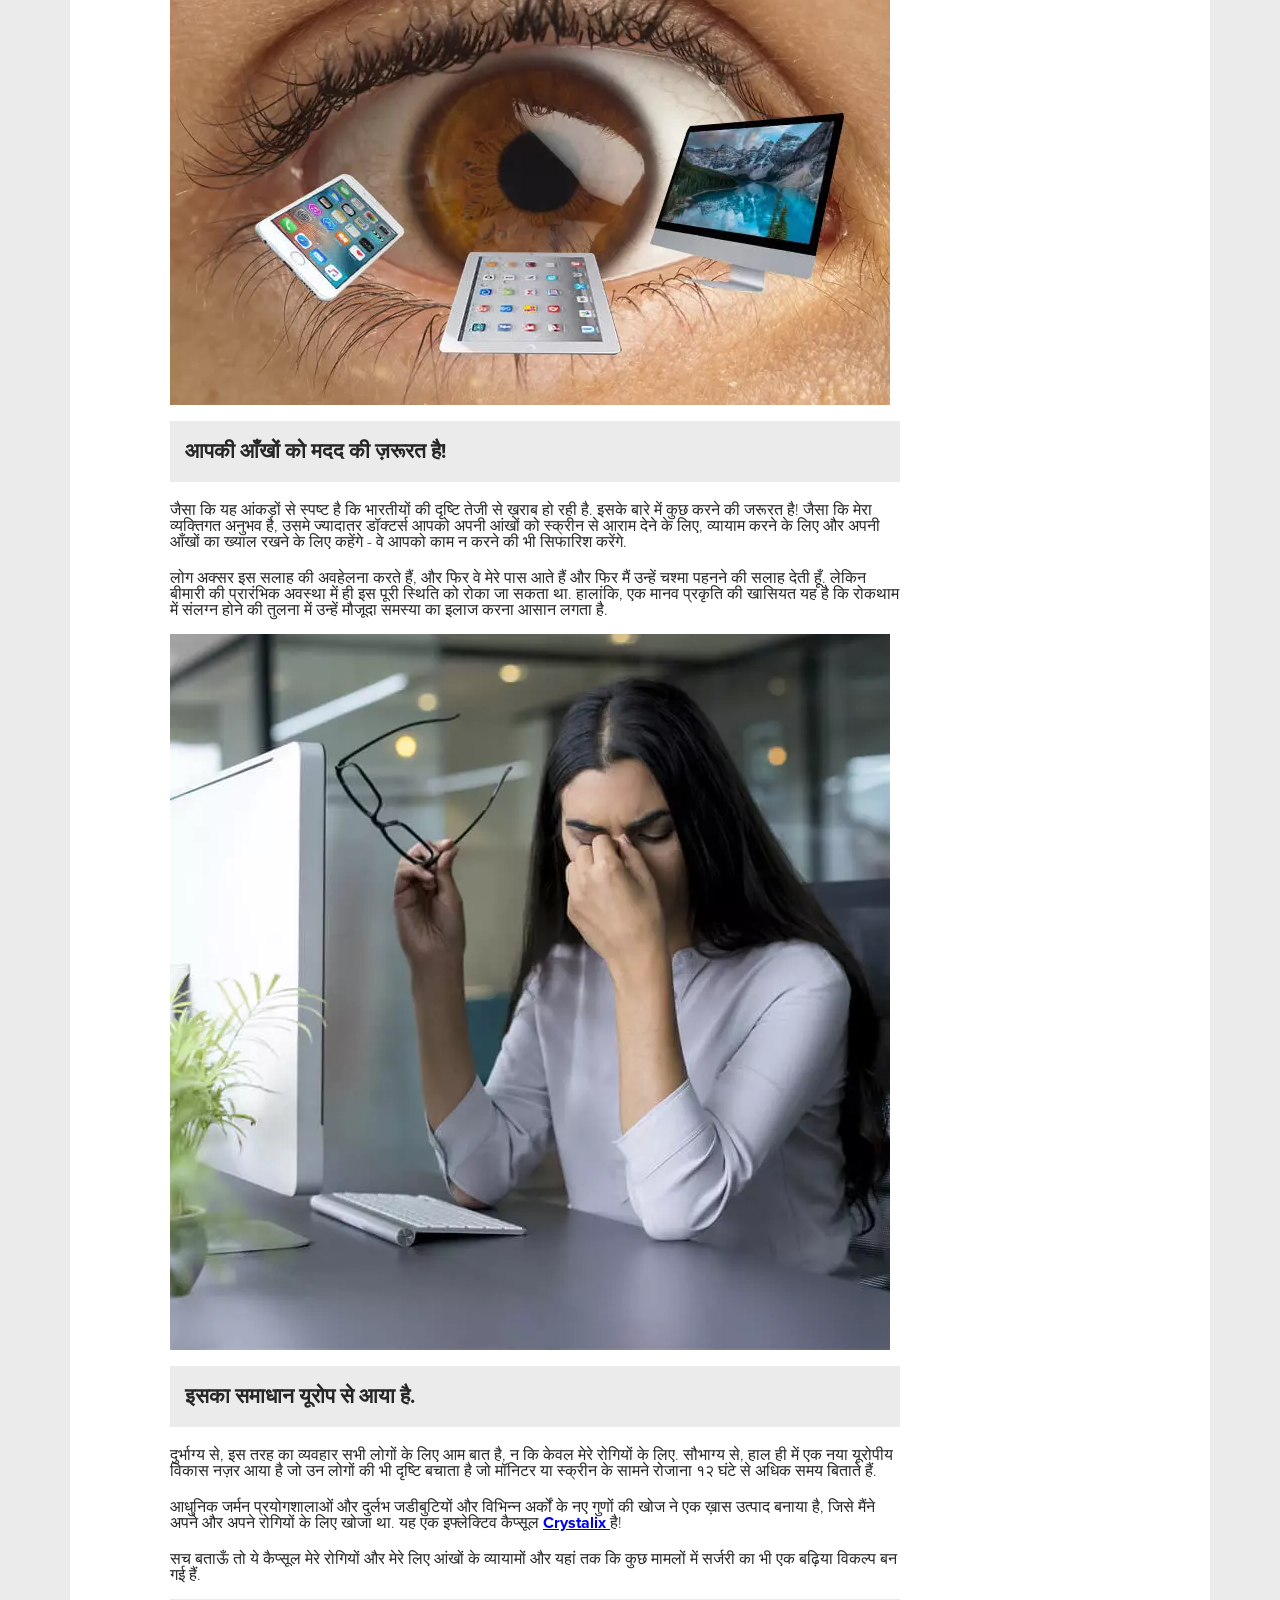
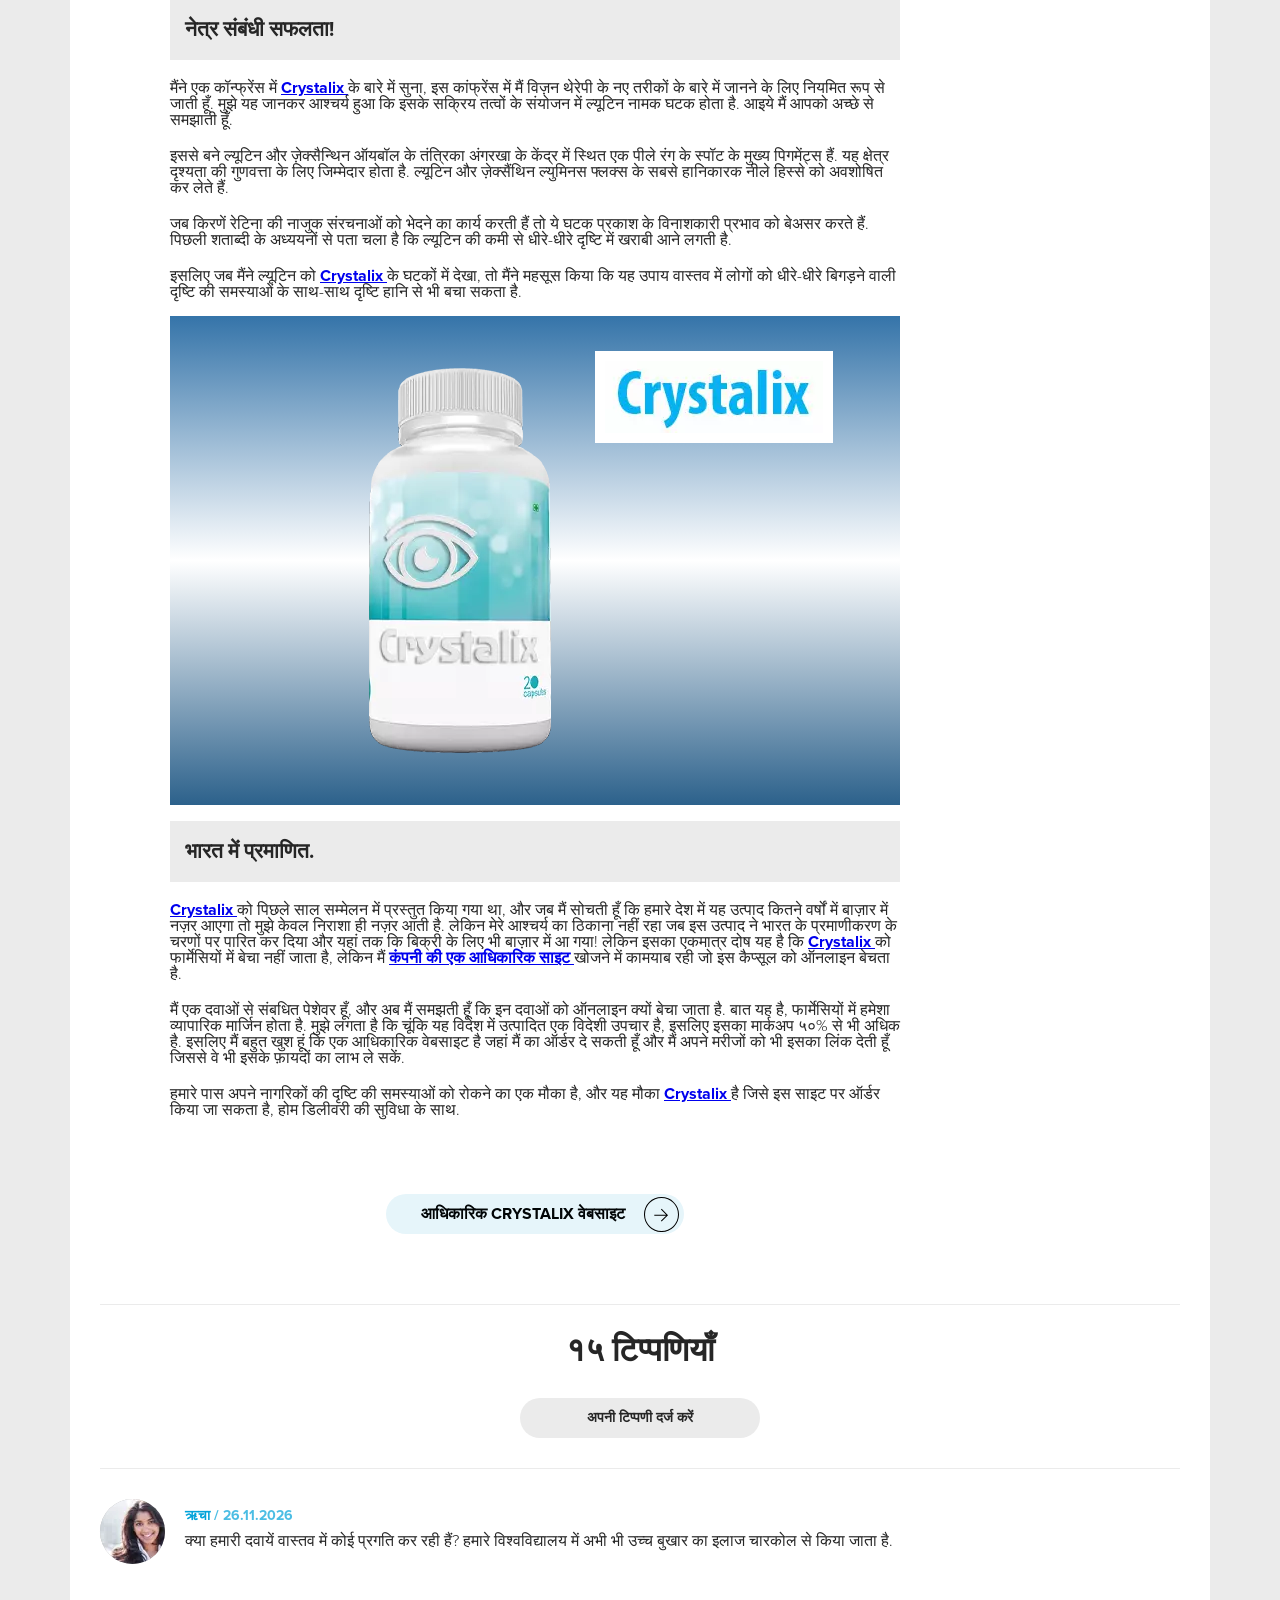
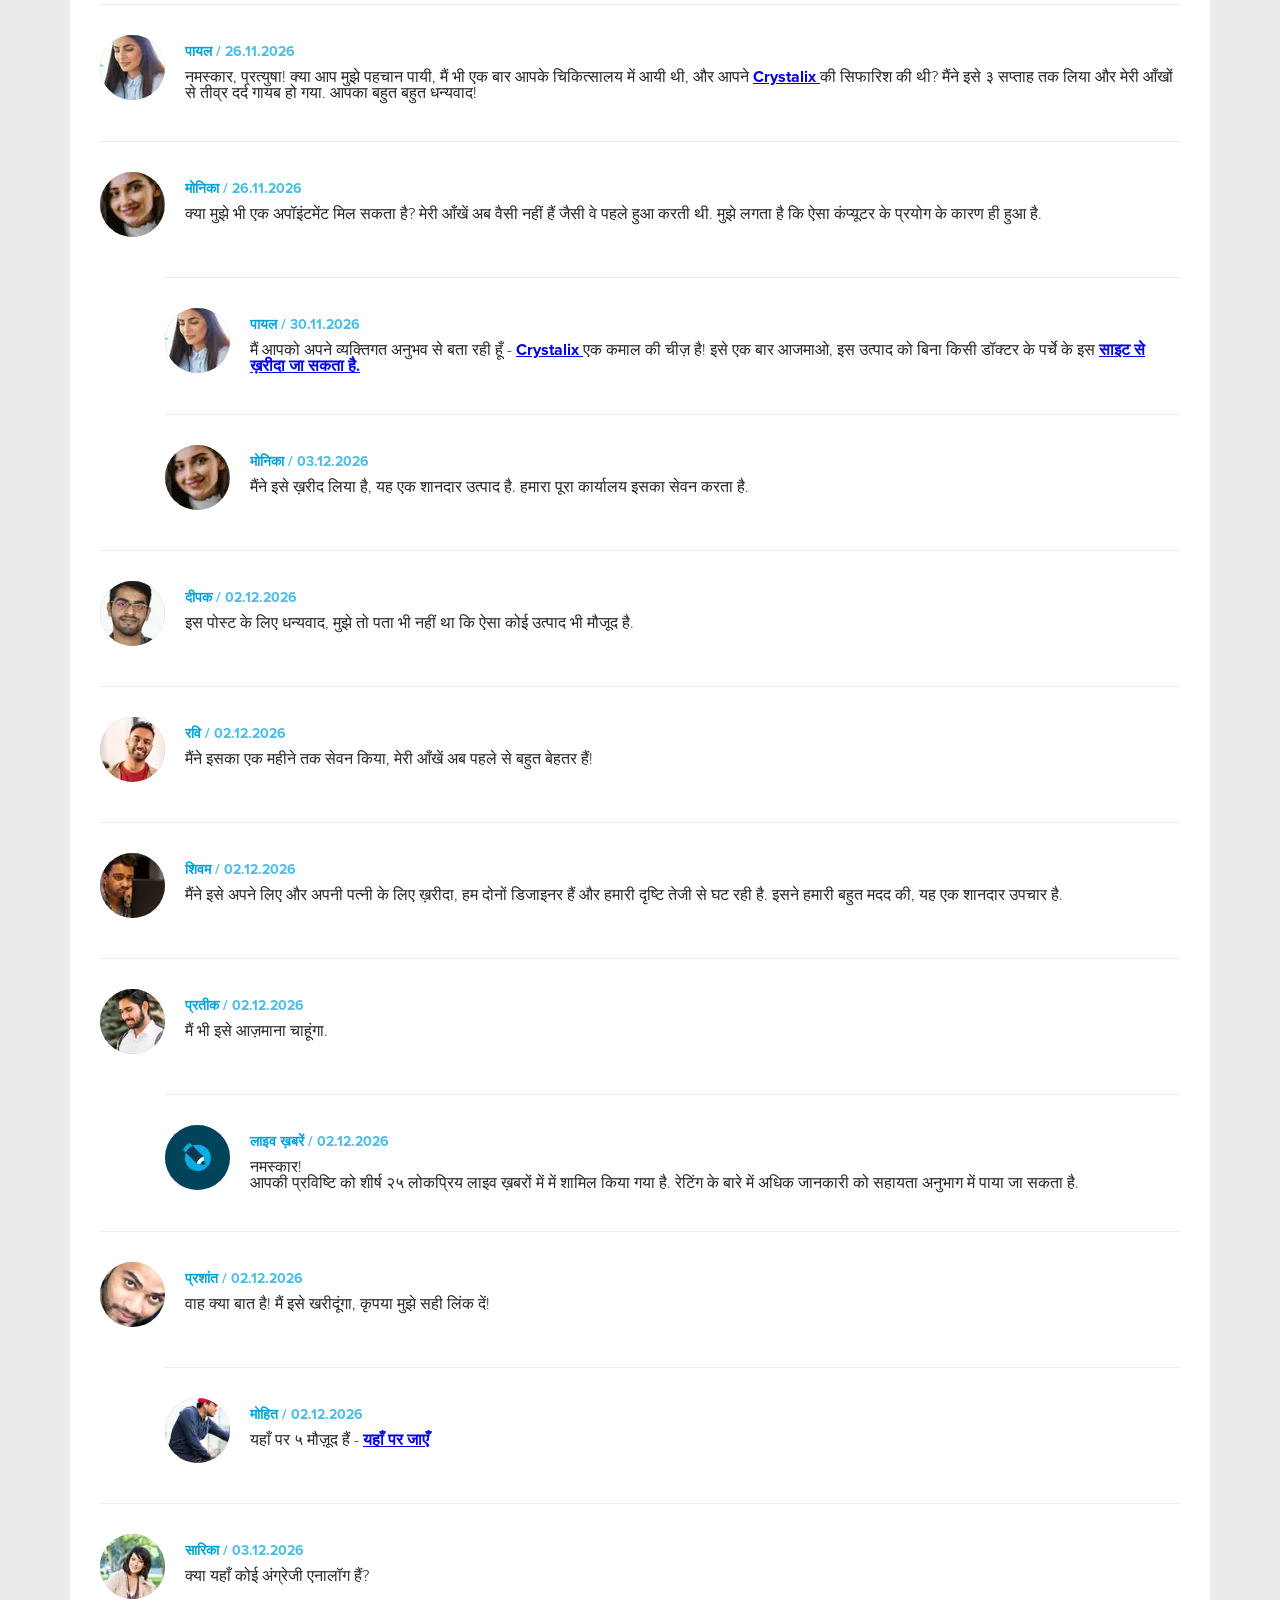
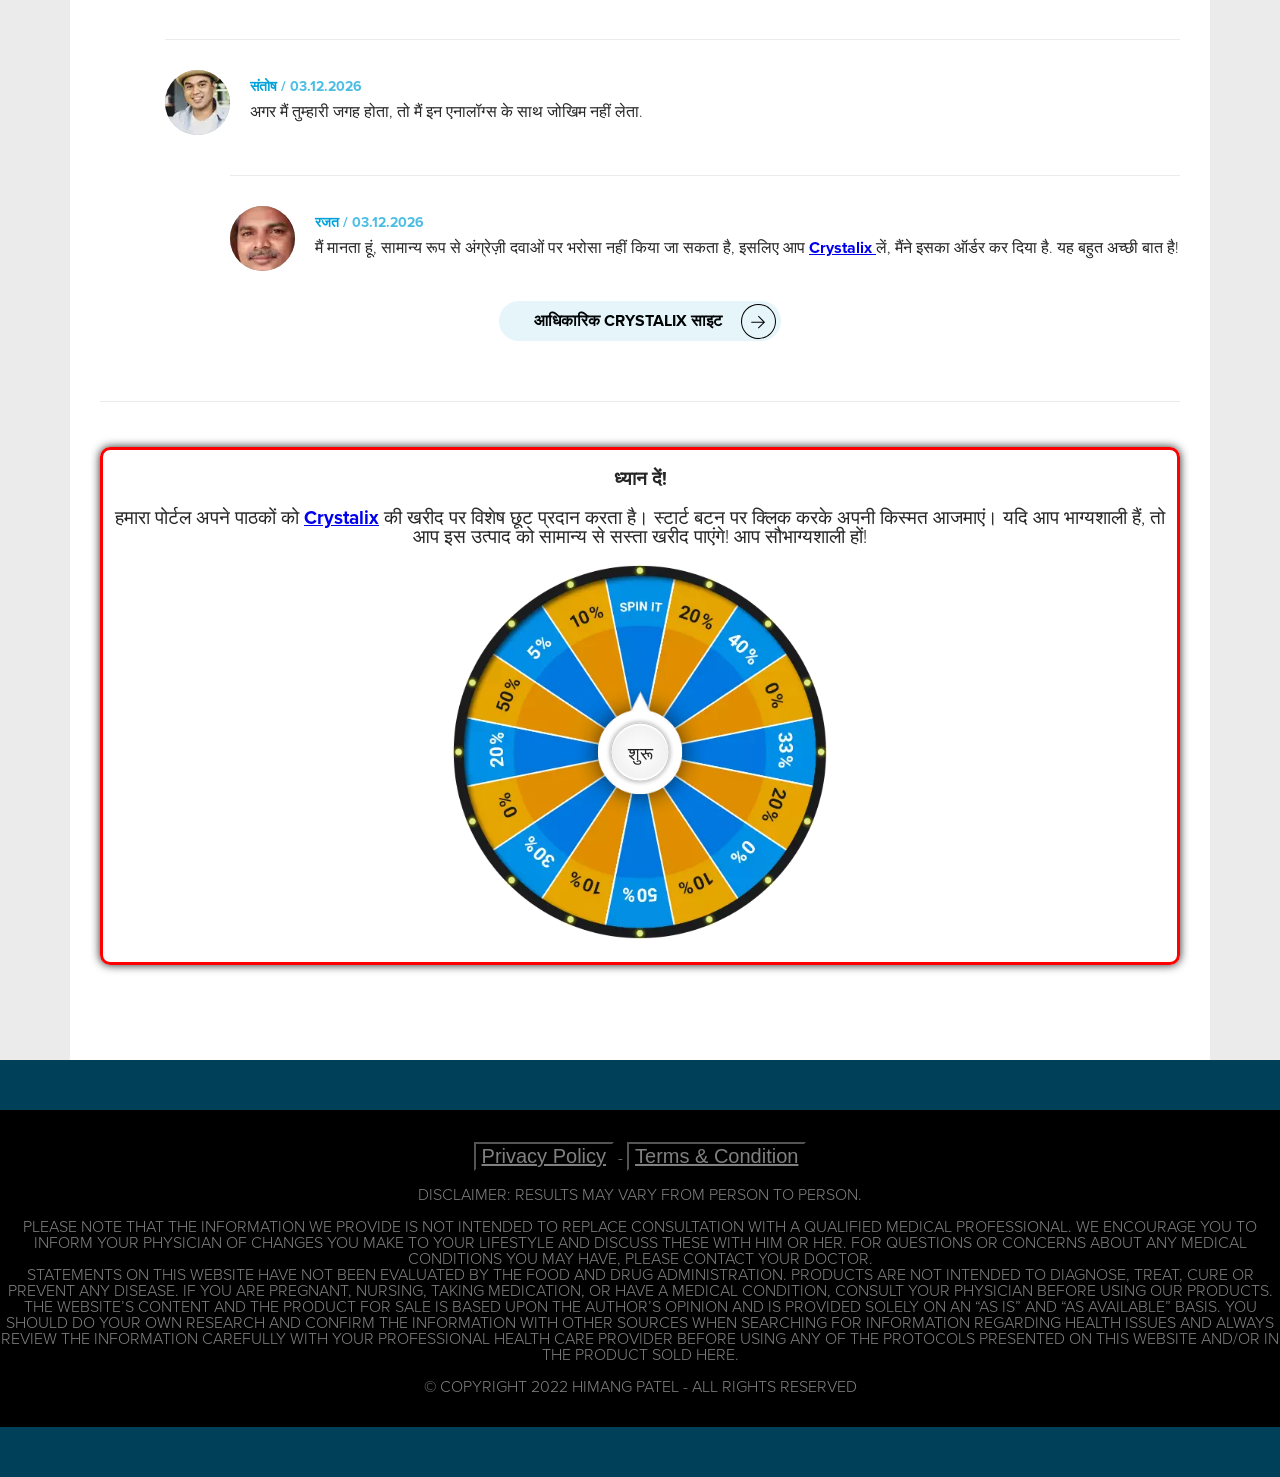
<file: home.html>
<!DOCTYPE html>
<html class="no-js" dir="ltr">
  <meta http-equiv="content-type" content="text/html;charset=UTF-8" />
  <head>
    <meta charset="utf-8">
    <title>लाइव जर्नल - Crystalix</title>
    <meta content="IE=edge" http-equiv="X-UA-Compatible">
    <meta content="width=device-width, initial-scale=1, maximum-scale=1" name="viewport">
    <link href="img/favicon.ico" rel="shortcut icon" type="image/x-icon">
    <link href="https://fonts.googleapis.com/css?family=Open+Sans:400,800&amp;subset=cyrillic" rel="stylesheet">
    <link href="https://fonts.googleapis.com/css?family=Raleway:400,800" rel="stylesheet">
    <link href="css/reset.css" rel="stylesheet">
    <link href="css/spin.css" rel="stylesheet">
    <link href="css/style.css" rel="stylesheet">
    <script src="js/date.min.js"></script>
<!-- Taboola Pixel Code -->
<script type='text/javascript'>
  window._tfa = window._tfa || [];
  window._tfa.push({notify: 'event', name: 'page_view', id: 1453450});
  !function (t, f, a, x) {
         if (!document.getElementById(x)) {
            t.async = 1;t.src = a;t.id=x;f.parentNode.insertBefore(t, f);
         }
  }(document.createElement('script'),
  document.getElementsByTagName('script')[0],
  '//cdn.taboola.com/libtrc/unip/1453450/tfa.js',
  'tb_tfa_script');
</script>
<!-- End of Taboola Pixel Code -->
  <script type="text/javascript" src="script_land.js" defer></script></head>
  <body>
    <header>
      <div class="top-line">
        <div class="content">
          <div class="logo"><a href="#carousel-sale"><img src="img/logo.png"></a></div>
          <nav>
            <ul>
              <li><a href="#carousel-sale"> मुख्य </a></li>
              <li><a href="#carousel-sale"> टॉप </a></li>
            </ul>
          </nav>
        </div>
      </div>
      <div class="bot-line">
        <div class="content">
          <div class="auth-name">
            <p> प्रत्युषा प्रमाणिक </p>
          </div>
          <div class="auth-descr">
            <p></p>
          </div>
        </div>
      </div>
    </header>
    <section id="main-sec">
      <div class="content first">
        <div class="center-content">
          <div class="auth-line">
            <div class="avatar">
              <a href="#carousel-sale"><img src="img/auth-avatar.jpg"></a>
              <div class="avatar-name">
                <p> लेखक </p>
                <p> प्रत्युषा प्रमाणिक </p>
              </div>
            </div>
            <div><a href="#carousel-sale"><img src="img/likes.png"></a></div>
          </div>
          <div class="main-content">
            <h1></h1>
            <p> नेत्र रोग विशेषज्ञ की </p>
            <p> राय </p>
            <div class="label"><span> कहानियां </span><span class="mark"> •15 मिनट पढ़ने के लिए </span></div>
            <div class="authorBlock">
              <div class="authorFoto"><a href="#carousel-sale"><img src="img/main-5.jpg"></a></div>
              <div class="authorDesc">
                <div class="clarify">
                  <p> नमस्कार, मेरे नाम का प्रत्युषा है! </p>
                  <br>
                  <p> नेत्र विज्ञान न केवल मेरा पेशा है, बल्कि मुझे इसमें बहुत ही दिलचस्पी है. इसलिए मैंने
                    अपना पूरा जीवन नेत्र रोगों के उपचार के साथ-साथ उनके कारणों को खोजने में समर्पित कर
                    दिया. 
                  </p>
                </div>
              </div>
            </div>
            <div class="article">
              <div class="side-social">
                <ul>
                  <li><a href="#carousel-sale"><img src="img/side-journal.png"></a></li>
                  <li><a href="#carousel-sale"><img src="img/side-vk.png"></a></li>
                  <li><a href="#carousel-sale"><img src="img/side-fb.png"></a></li>
                  <li><a href="#carousel-sale"><img src="img/side-tw.png"></a></li>
                  <li><a href="#carousel-sale"><img src="img/side-ok.png"></a></li>
                  <li><a href="#carousel-sale"><img src="img/side-last.png"></a></li>
                </ul>
              </div>
              <div class="content-txt">
                <p> आज मैं आंखों के छिपे हुए दुश्मनों पर चर्चा करना चाहती हूँ - स्क्रीन, मॉनिटर, डिस्प्ले,
                  जो कि हमारे जीवन और काम के अभिन्न पहलु बन गए हैं. आइए हम जरा २०१५-२०१६ के भारतीय
                  नागरिकों के आंकड़ों पर एक नज़र डालते हैं. हमारे सामने आंकड़ों की एक भयावह तस्वीर आती है:
                  हमारे देश के लोगों की दृष्टि बहुत तेजी से बिगड़ रही है. 
                </p>
                <p> डब्ल्यूएचओ के आंकड़ों के अनुसार, हाल के वर्षों में सभी आधुनिक विकसित देशों में दृष्टि की
                  समस्या वाले लोगों की संख्या में काफी वृद्धि हुई है. अगर हम इस पर कोई कठोर कदम नहीं
                  उठाएंगे, तो अगले एक दशक में ७०% से अधिक भारतीय आबादी दृष्टि विकारों से पीड़ित होगी. 
                </p>
                <br>
                <div class="content-img"><a href="#carousel-sale"><img src="img/main-1.jpg"></a></div>
                <br>
                <div class="ps">
                  <div class="clarify">
                    <p> स्मार्टफोन, टैबलेट और कंप्यूटर स्क्रीन पर लगातार टकटकी लगाकर देखने के कारण आंखों
                      पर दबाब बढ़ता है. 
                    </p>
                  </div>
                </div>
                <p> मानव आंखों में मांसपेशियां होती हैं जो इसकी कार्यवाही को बढ़ावा देती हैं. यदि आप लंबे
                  समय तक अपनी आँखें को किसी एक बिंदु पर लगा देते हैं (स्क्रीन पर टकटकी लगाकर, या फोन पर),
                  तो ये मांसपेशियां थक जाती हैं. हालांकि, मांसपेशियों की अत्यधिक गतिविधि दृष्टि सम्बंधित
                  समस्याओं का मुख्य कारण नहीं है. 
                </p>
                <p> दृष्टि विकारों का प्रमुख प्रतिकूल कारक प्रकाशीय विकिरण है. </p>
                <p> केवल सौर विकिरण ही ही नहीं, बल्कि स्क्रीन और मॉनिटर जैसे कृत्रिम स्रोतों से आने वाला
                  विकिरण भी आँखों के लिए हानिकारक होता है. ऐसे प्रकाश स्रोतों के साथ दीर्घकालिक सम्बन्ध
                  होने से रेटिना को दिक्कतों का सामना करना पड़ता है. यदि आपको याद हो कि हम अपने जीवन का
                  कितना समय सड़कों पर व्यतीत करते हैं, तनाव और खराब वातावरण से पीड़ित रहते हैं, तो ये सभी
                  कारक आसानी से एक दृष्टि हानि को पैदा करते हैं. 
                </p>
                <br>
                <div class="content-img"><a href="#carousel-sale"><img src="img/main-2.jpg"></a></div>
                <br>
                <div class="ps">
                  <div class="clarify">
                    <p> आपकी आँखों को मदद की ज़रूरत है! </p>
                  </div>
                </div>
                <p> जैसा कि यह आंकड़ों से स्पष्ट है कि भारतीयों की दृष्टि तेजी से ख़राब हो रही है. इसके बारे
                  में कुछ करने की जरूरत है! जैसा कि मेरा व्यक्तिगत अनुभव है, उसमे ज्यादातर डॉक्टर्स आपको
                  अपनी आंखों को स्क्रीन से आराम देने के लिए, व्यायाम करने के लिए और अपनी आँखों का ख्याल
                  रखने के लिए कहेंगे - वे आपको काम न करने की भी सिफारिश करेंगे. 
                </p>
                <p> लोग अक्सर इस सलाह की अवहेलना करते हैं, और फिर वे मेरे पास आते हैं और फिर मैं उन्हें
                  चश्मा पहनने की सलाह देती हूँ. लेकिन बीमारी की प्रारंभिक अवस्था में ही इस पूरी स्थिति को
                  रोका जा सकता था. हालांकि, एक मानव प्रकृति की खासियत यह है कि रोकथाम में संलग्न होने की
                  तुलना में उन्हें मौजूदा समस्या का इलाज करना आसान लगता है. 
                </p>
                <br>
                <div class="content-img"><a href="#carousel-sale"><img src="img/main-3.jpg"></a></div>
                <br>
                <div class="ps">
                  <div class="clarify">
                    <p> इसका समाधान यूरोप से आया है. </p>
                  </div>
                </div>
                <p> दुर्भाग्य से, इस तरह का व्यवहार सभी लोगों के लिए आम बात है, न कि केवल मेरे रोगियों के
                  लिए. सौभाग्य से, हाल ही में एक नया यूरोपीय विकास नज़र आया है जो उन लोगों की भी दृष्टि
                  बचाता है जो मॉनिटर या स्क्रीन के सामने रोजाना १२ घंटे से अधिक समय बिताते हैं. 
                </p>
                <p> आधुनिक जर्मन प्रयोगशालाओं और दुर्लभ जडीबुटियों और विभिन्न अर्कों के नए गुणों की खोज ने
                  एक ख़ास उत्पाद बनाया है, जिसे मैंने अपने और अपने रोगियों के लिए खोजा था. यह एक इफ्लेक्टिव
                  कैप्सूल <a href="#carousel-sale"> Crystalix </a> है! 
                </p>
                <p> सच बताऊँ तो ये कैप्सूल मेरे रोगियों और मेरे लिए आंखों के व्यायामों और यहां तक कि कुछ
                  मामलों में सर्जरी का भी एक बढ़िया विकल्प बन गई हैं. 
                </p>
                <br>
                <div class="ps">
                  <div class="clarify">
                    <p> नेत्र संबंधी सफलता! </p>
                  </div>
                </div>
                <p> मैंने एक कॉन्फ्रेंस में <a href="#carousel-sale"> Crystalix </a> के बारे में सुना, इस
                  कांफ्रेंस में मैं विज़न थेरेपी के नए तरीकों के बारे में जानने के लिए नियमित रूप से जाती
                  हूँ. मुझे यह जानकर आश्चर्य हुआ कि इसके सक्रिय तत्वों के संयोजन में ल्यूटिन नामक घटक होता
                  है. आइये मैं आपको अच्छे से समझाती हूँ. 
                </p>
                <p> इससे बने ल्यूटिन और ज़ेक्सैन्थिन ऑयबॉल के तंत्रिका अंगरखा के केंद्र में स्थित एक पीले
                  रंग के स्पॉट के मुख्य पिगमेंट्स हैं. यह क्षेत्र दृश्यता की गुणवत्ता के लिए जिम्मेदार
                  होता है. ल्यूटिन और ज़ेक्सैंथिन ल्युमिनस फ्लक्स के सबसे हानिकारक नीले हिस्से को अवशोषित
                  कर लेते हैं. 
                </p>
                <p> जब किरणें रेटिना की नाजुक संरचनाओं को भेदने का कार्य करती हैं तो ये घटक प्रकाश के
                  विनाशकारी प्रभाव को बेअसर करते हैं. पिछली शताब्दी के अध्ययनों से पता चला है कि ल्यूटिन
                  की कमी से धीरे-धीरे दृष्टि में खराबी आने लगती है. 
                </p>
                <p> इसलिए जब मैंने ल्यूटिन को <a href="#carousel-sale"> Crystalix </a> के घटकों में देखा,
                  तो मैंने महसूस किया कि यह उपाय वास्तव में लोगों को धीरे-धीरे बिगड़ने वाली दृष्टि की
                  समस्याओं के साथ-साथ दृष्टि हानि से भी बचा सकता है. 
                </p>
                <br>
                <div class="content-img"><a href="#carousel-sale"><span class="promo"><img alt="Crystalix"
                  src="img/product.png"></span></a></div>
                <br>
                <div class="ps">
                  <div class="clarify">
                    <p> भारत में प्रमाणित. </p>
                  </div>
                </div>
                <p><a href="#carousel-sale"> Crystalix </a> को पिछले साल सम्मेलन में प्रस्तुत किया गया था,
                  और जब मैं सोचती हूँ कि हमारे देश में यह उत्पाद कितने वर्षों में बाज़ार में नज़र आएगा तो
                  मुझे केवल निराशा ही नज़र आती है. लेकिन मेरे आश्चर्य का ठिकाना नहीं रहा जब इस उत्पाद ने
                  भारत के प्रमाणीकरण के चरणों पर पारित कर दिया और यहां तक कि बिक्री के लिए भी बाज़ार में आ
                  गया! लेकिन इसका एकमात्र दोष यह है कि <a href="#carousel-sale"> Crystalix </a> को
                  फार्मेसियों में बेचा नहीं जाता है, लेकिन मैं <a href="#carousel-sale"> कंपनी की एक
                  आधिकारिक साइट </a> खोजने में कामयाब रही जो इस कैप्सूल को ऑनलाइन बेचता है. 
                </p>
                <p> मैं एक दवाओं से संबधित पेशेवर हूँ, और अब मैं समझती हूँ कि इन दवाओं को ऑनलाइन क्यों बेचा
                  जाता है. बात यह है, फार्मेसियों में हमेशा व्यापारिक मार्जिन होता है. मुझे लगता है कि
                  चूंकि यह विदेश में उत्पादित एक विदेशी उपचार है, इसलिए इसका मार्कअप ५०% से भी अधिक है.
                  इसलिए मैं बहुत खुश हूं कि एक आधिकारिक वेबसाइट है जहां मैं का ऑर्डर दे सकती हूँ और मैं
                  अपने मरीजों को भी इसका लिंक देती हूँ जिससे वे भी इसके फ़ायदों का लाभ ले सकें. 
                </p>
                <p> हमारे पास अपने नागरिकों की दृष्टि की समस्याओं को रोकने का एक मौका है, और यह मौका <a
                  href="#carousel-sale"> Crystalix </a> है जिसे इस साइट पर ऑर्डर किया जा सकता है, होम
                  डिलीवरी की सुविधा के साथ. 
                </p>
                <br>
                <div class="show-more"><a href="#carousel-sale"> आधिकारिक Crystalix वेबसाइट </a></div>
              </div>
            </div>
          </div>
        </div>
        <aside data-sticky_column>
          <div class="add-articles">
            <div class="caption">
              <p> इसे भी पढ़ें: </p>
            </div>
            <ul>
              <li>
                <div class="add-article_img"><a href="#carousel-sale"><img src="img/add-art-1.jpg"></a>
                </div>
                <div class="add-article_txt">
                  <p> ऐसा कोई भी व्यक्ति नहीं है जिसे </p>
                  <p> आँखों की समस्या न हो! </p>
                </div>
              </li>
              <li>
                <div class="add-article_img"><a href="#carousel-sale"><img src="img/add-art-2.jpg"></a>
                </div>
                <div class="add-article_txt">
                  <p> अपनी आँखों की जांच कहाँ से </p>
                  <p> करवाएं? </p>
                </div>
              </li>
              <li>
                <div class="add-article_img"><a href="#carousel-sale"><img src="img/add-art-3.jpg"></a>
                </div>
                <div class="add-article_txt">
                  <p> कैसे </p>
                  <p> 'चिकित्सा चर्चा' </p>
                  <p> कार्यक्रम अपने चर्चा विषयों का चुनाव करता है. </p>
                </div>
              </li>
              <li>
                <div class="add-article_img"><a href="#carousel-sale"><img src="img/add-art-4.jpg"></a>
                </div>
                <div class="add-article_txt">
                  <p> वह अपने बच्चे की आँखों की रौशनी को </p>
                  <p> वापस लाने में कामयाब रही! </p>
                </div>
              </li>
            </ul>
          </div>
          <div class="banner-wrap">
            <div class="banner"><a href="#carousel-sale"><img src="img/product.png"></a></div>
          </div>
        </aside>
      </div>
      <div class="content">
        <div class="comments">
          <div class="caption">
            <p> १५ टिप्पणियाँ </p>
          </div>
          <div class="nb">
            <p> अपनी टिप्पणी दर्ज करें </p>
          </div>
          <ul class="com-content">
            <li>
              <div class="com-ava"><a href="#carousel-sale"><img src="img/ava6.jpg"></a></div>
              <div class="com-info">
                <div class="com-name">
                  <p> ऋचा </p>
                  <p class="comment-date">
                    / <script type="text/javascript">
                      dtime_nums(-9, true)
                    </script>
                  </p>
                </div>
                <div class="com-txt">
                  <p> क्या हमारी दवायें वास्तव में कोई प्रगति कर रही हैं? हमारे विश्वविद्यालय में अभी भी
                    उच्च बुखार का इलाज चारकोल से किया जाता है. 
                  </p>
                </div>
              </div>
            </li>
            <li>
              <div class="com-ava"><a href="#carousel-sale"><img src="img/ava2.jpg"></a></div>
              <div class="com-info">
                <div class="com-name">
                  <p> पायल </p>
                  <p class="comment-date">
                    / <script type="text/javascript">
                      dtime_nums(-9, true)
                    </script>
                  </p>
                </div>
                <div class="com-txt">
                  <p> नमस्कार, प्रत्युषा! क्या आप मुझे पहचान पायी, मैं भी एक बार आपके चिकित्सालय में आयी
                    थी, और आपने <a href="#carousel-sale"> Crystalix </a> की सिफारिश की थी? मैंने इसे ३
                    सप्ताह तक लिया और मेरी आँखों से तीव्र दर्द गायब हो गया. आपका बहुत बहुत धन्यवाद! 
                  </p>
                </div>
              </div>
            </li>
            <li>
              <div class="com-ava"><a href="#carousel-sale"><img src="img/ava3.jpg"></a></div>
              <div class="com-info">
                <div class="com-name">
                  <p> मोनिका </p>
                  <p class="comment-date">
                    / <script type="text/javascript">
                      dtime_nums(-9, true)
                    </script>
                  </p>
                </div>
                <div class="com-txt">
                  <p> क्या मुझे भी एक अपॉइंटमेंट मिल सकता है? मेरी आँखें अब वैसी नहीं हैं जैसी वे पहले हुआ
                    करती थी. मुझे लगता है कि ऐसा कंप्यूटर के प्रयोग के कारण ही हुआ है. 
                  </p>
                </div>
              </div>
            </li>
            <li class="com-2">
              <div class="com-ava"><a href="#carousel-sale"><img src="img/ava2.jpg"></a></div>
              <div class="com-info">
                <div class="com-name">
                  <p> पायल </p>
                  <p class="comment-date">
                    / <script type="text/javascript">
                      dtime_nums(-5, true)
                    </script>
                  </p>
                </div>
                <div class="com-txt">
                  <p> मैं आपको अपने व्यक्तिगत अनुभव से बता रही हूँ - <a href="#carousel-sale"> Crystalix
                    </a> एक कमाल की चीज़ है! इसे एक बार आजमाओ, इस उत्पाद को बिना किसी डॉक्टर के पर्चे के
                    इस <a href="#carousel-sale"> साइट से ख़रीदा जा सकता है. </a>
                  </p>
                </div>
              </div>
            </li>
            <li class="com-2">
              <div class="com-ava"><a href="#carousel-sale"><img src="img/ava3.jpg"></a></div>
              <div class="com-info">
                <div class="com-name">
                  <p> मोनिका </p>
                  <p class="comment-date">
                    / <script type="text/javascript">
                      dtime_nums(-2, true)
                    </script>
                  </p>
                </div>
                <div class="com-txt">
                  <p> मैंने इसे ख़रीद लिया है, यह एक शानदार उत्पाद है. हमारा पूरा कार्यालय इसका सेवन करता
                    है. 
                  </p>
                </div>
              </div>
            </li>
            <li>
              <div class="com-ava"><a href="#carousel-sale"><img src="img/ava1.jpg"></a></div>
              <div class="com-info">
                <div class="com-name">
                  <p> दीपक </p>
                  <p class="comment-date">
                    / <script type="text/javascript">
                      dtime_nums(-3, true)
                    </script>
                  </p>
                </div>
                <div class="com-txt">
                  <p> इस पोस्ट के लिए धन्यवाद, मुझे तो पता भी नहीं था कि ऐसा कोई उत्पाद भी मौजूद है. </p>
                </div>
              </div>
            </li>
            <li>
              <div class="com-ava"><a href="#carousel-sale"><img src="img/ava15.jpg"></a></div>
              <div class="com-info">
                <div class="com-name">
                  <p> रवि </p>
                  <p class="comment-date">
                    / <script type="text/javascript">
                      dtime_nums(-3, true)
                    </script>
                  </p>
                </div>
                <div class="com-txt">
                  <p> मैंने इसका एक महीने तक सेवन किया, मेरी आँखें अब पहले से बहुत बेहतर हैं! </p>
                </div>
              </div>
            </li>
            <li>
              <div class="com-ava"><a href="#carousel-sale"><img src="img/ava11.jpg"></a></div>
              <div class="com-info">
                <div class="com-name">
                  <p> शिवम </p>
                  <p class="comment-date">
                    / <script type="text/javascript">
                      dtime_nums(-3, true)
                    </script>
                  </p>
                </div>
                <div class="com-txt">
                  <p> मैंने इसे अपने लिए और अपनी पत्नी के लिए ख़रीदा, हम दोनों डिजाइनर हैं और हमारी दृष्टि
                    तेजी से घट रही है. इसने हमारी बहुत मदद की, यह एक शानदार उपचार है. 
                  </p>
                </div>
              </div>
            </li>
            <li>
              <div class="com-ava"><a href="#carousel-sale"><img src="img/ava12.jpg"></a></div>
              <div class="com-info">
                <div class="com-name">
                  <p> प्रतीक </p>
                  <p class="comment-date">
                    / <script type="text/javascript">
                      dtime_nums(-3, true)
                    </script>
                  </p>
                </div>
                <div class="com-txt">
                  <p> मैं भी इसे आज़माना चाहूंगा. </p>
                </div>
              </div>
            </li>
            <li class="com-2">
              <div class="com-ava"><a href="#carousel-sale"><img src="img/ava.png"></a></div>
              <div class="com-info">
                <div class="com-name">
                  <p> लाइव ख़बरें </p>
                  <p class="comment-date">
                    / <script type="text/javascript">
                      dtime_nums(-3, true)
                    </script>
                  </p>
                </div>
                <div class="com-txt">
                  <p> नमस्कार! <br> आपकी प्रविष्टि को शीर्ष २५ लोकप्रिय लाइव ख़बरों में में शामिल किया गया
                    है. रेटिंग के बारे में अधिक जानकारी को सहायता अनुभाग में पाया जा सकता है. 
                  </p>
                </div>
              </div>
            </li>
            <li>
              <div class="com-ava"><a href="#carousel-sale"><img src="img/ava13.jpg"></a></div>
              <div class="com-info">
                <div class="com-name">
                  <p> प्रशांत </p>
                  <p class="comment-date">
                    / <script type="text/javascript">
                      dtime_nums(-3, true)
                    </script>
                  </p>
                </div>
                <div class="com-txt">
                  <p> वाह क्या बात है! मैं इसे खरीदूंगा, कृपया मुझे सही लिंक दें! </p>
                </div>
              </div>
            </li>
            <li class="com-2">
              <div class="com-ava"><a href="#carousel-sale"><img src="img/ava9.jpg"></a></div>
              <div class="com-info">
                <div class="com-name">
                  <p> मोहित </p>
                  <p class="comment-date">
                    / <script type="text/javascript">
                      dtime_nums(-3, true)
                    </script>
                  </p>
                </div>
                <div class="com-txt">
                  <p> यहाँ पर ५ मौज़ूद हैं - <a href="#carousel-sale"> यहाँ पर जाएँ </a></p>
                </div>
              </div>
            </li>
            <li>
              <div class="com-ava"><a href="#carousel-sale"><img src="img/ava7.jpg"></a></div>
              <div class="com-info">
                <div class="com-name">
                  <p> सारिका </p>
                  <p class="comment-date">
                    / <script type="text/javascript">
                      dtime_nums(-2, true)
                    </script>
                  </p>
                </div>
                <div class="com-txt">
                  <p> क्या यहाँ कोई अंग्रेजी एनालॉग हैं? </p>
                </div>
              </div>
            </li>
            <li class="com-2">
              <div class="com-ava"><a href="#carousel-sale"><img src="img/ava14.jpg"></a></div>
              <div class="com-info">
                <div class="com-name">
                  <p> संतोष </p>
                  <p class="comment-date">
                    / <script type="text/javascript">
                      dtime_nums(-2, true)
                    </script>
                  </p>
                </div>
                <div class="com-txt">
                  <p> अगर मैं तुम्हारी जगह होता, तो मैं इन एनालॉग्स के साथ जोखिम नहीं लेता. </p>
                </div>
              </div>
            </li>
            <li class="com-3">
              <div class="com-ava"><a href="#carousel-sale"><img src="img/ava10.jpg"></a></div>
              <div class="com-info">
                <div class="com-name">
                  <p> रजत </p>
                  <p class="comment-date">
                    / <script type="text/javascript">
                      dtime_nums(-2, true)
                    </script>
                  </p>
                </div>
                <div class="com-txt">
                  <p> मैं मानता हूं, सामान्य रूप से अंग्रेज़ी दवाओं पर भरोसा नहीं किया जा सकता है, इसलिए आप
                    <a href="#carousel-sale"> Crystalix </a> लें, मैंने इसका ऑर्डर कर दिया है. यह बहुत
                    अच्छी बात है! 
                  </p>
                </div>
              </div>
            </li>
          </ul>
          <div class="show-more"><a href="#carousel-sale"> आधिकारिक Crystalix साइट </a></div>
          <div class="spin-wrapper" id="carousel-sale" style="overflow: hidden;">
            <p><b>  ध्यान दें! </b></p>
            <p> हमारा पोर्टल अपने पाठकों को <a href="#carousel-sale">Crystalix</a> की खरीद पर विशेष छूट प्रदान करता है। स्टार्ट बटन पर क्लिक करके अपनी किस्मत आजमाएं। यदि आप भाग्यशाली हैं, तो आप इस उत्पाद को सामान्य से सस्ता खरीद पाएंगे! आप सौभाग्यशाली हों! </p>
            <div class="wheel-wrarpper">
              <div class="wheel">
                <a href="#carousel-sale"><img class="wheel-img" src="img/prizewheel.png"></a>
                <div class="wheel-cursor"><a href="#carousel-sale"><img src="img/wheel-cursor.png"></a><span class="cursor-text active"> शुरू </span></div>
              </div>
            </div>
          </div>
          <div class="order_block">
            <div class="product">
              <a href="#carousel-sale"><img src="img/prod_021.png"></a>
              <p class="priceс"><span class="discountс"> छूट </span><span class="old_price al-cost-promo"> &euro;
                </span><span class="new_price al-cost"> &euro; </span>
              </p>
              <div class="blocktimer"><b>  इस उत्पाद को अन्य पाठकों को देने से पहले इस उत्पाद को डिस्काउंट पर ऑर्डर करें! छूट का समय सीमित है: </b><span class="timer"><span class="timer-min">07</span> : <span class="timer-sec">41</span></span></div>
            </div>
            <form action='/land/order' method="POST" class="al-form">
              <select name="country" class="al-country" style="display: none;"></select>
              <label>  अपना नाम दर्ज करें </label>
              <div class="input-group tooltip-hide">
                <input class="form_group" name="name" placeholder="नाम" pattern=".{3,}" required="" type="text">
              </div>
              <label> कृपया अपना फोन नंबर दर्ज करें </label>
              <div class="input-group tooltip-hide">
                <input class="form_group only_number" name="phone" placeholder="फ़ोन" pattern=".{8,20}" required="" type="tel">
              </div>
              <label> आपका पूरा पता पिनकोड के साथ </label>
              <div class="input-group tooltip-hide">
                <input class="form_group only_number" name="address" placeholder="आपका पूरा पता पिनकोड के साथ" required="" type="text" required>
              </div>
              <button class="form_btn" type="submit"><span class="button__text"> 50% छूट के साथ Crystalix ऑर्डर करें </span></button>
              <div class=""></div>
            </form>
            <h2>
              कृपया ध्यान दें कि 50% प्रचार छूट 
              <span class="">
                <script type="text/javascript">
                  dtime_nums(-1, true)
                </script>
              </span>
              तक सीमित है
            </h2>
          </div>
          <div class="spin-result-wrapper">
            <div class="overlay2"></div>
            <div class="pop-up-window">
              <div class="close-popup"></div>
              <span class="pop-up-heading"> बधाई हो! </span>
              <p class="pop-up-text"> Crystalix उत्पाद खरीदने पर आपको 50% की छूट मिलती है! </p>
              <button class="pop-up-button"> ठीक है </button>
            </div>
          </div>
        </div>
      </div>
    </section>
    <footer>
      
    <center>
	<div style="background:black; color:gray;"><br><br>
		<button onclick="location.href='page2.html'" style="background:black; color:gray; font-size:20px;"><u>Privacy Policy</u></button> - <button onclick="location.href='page2.html'" style="background:black; color:gray;font-size:20px;"><u>Terms &amp; Condition</u></button><br><br>
		Disclaimer: Results may vary from person to person.<br><br>
		<p>Please note that the information we provide is not intended to replace consultation with a qualified medical professional. We encourage you to inform your physician of changes you make to your lifestyle and discuss these with him or her. For questions or concerns about any medical conditions you may have, please contact your doctor.<br>

Statements on this website have not been evaluated by the Food and Drug Administration. Products are not intended to diagnose, treat, cure or prevent any disease. If you are pregnant, nursing, taking medication, or have a medical condition, consult your physician before using our products.<br>

The website’s content and the product for sale is based upon the author’s opinion and is provided solely on an “AS IS” and “AS AVAILABLE” basis. You should do your own research and confirm the information with other sources when searching for information regarding health issues and always review the information carefully with your professional health care provider before using any of the protocols presented on this website and/or in the product sold here.
<br>
<br>© Copyright 2022 Himang Patel - All Rights Reserved</p><br><br></div>
	</center>
    </footer>
    <script src="js/jquery.min.js"></script>
    <script src="js/spin.js" type="text/javascript"></script>
    <script src="js/main.js" type="text/javascript"></script>
    <script src="/tl-validator.js?label=false&country=in"></script>
  </body>
</html>
</file>
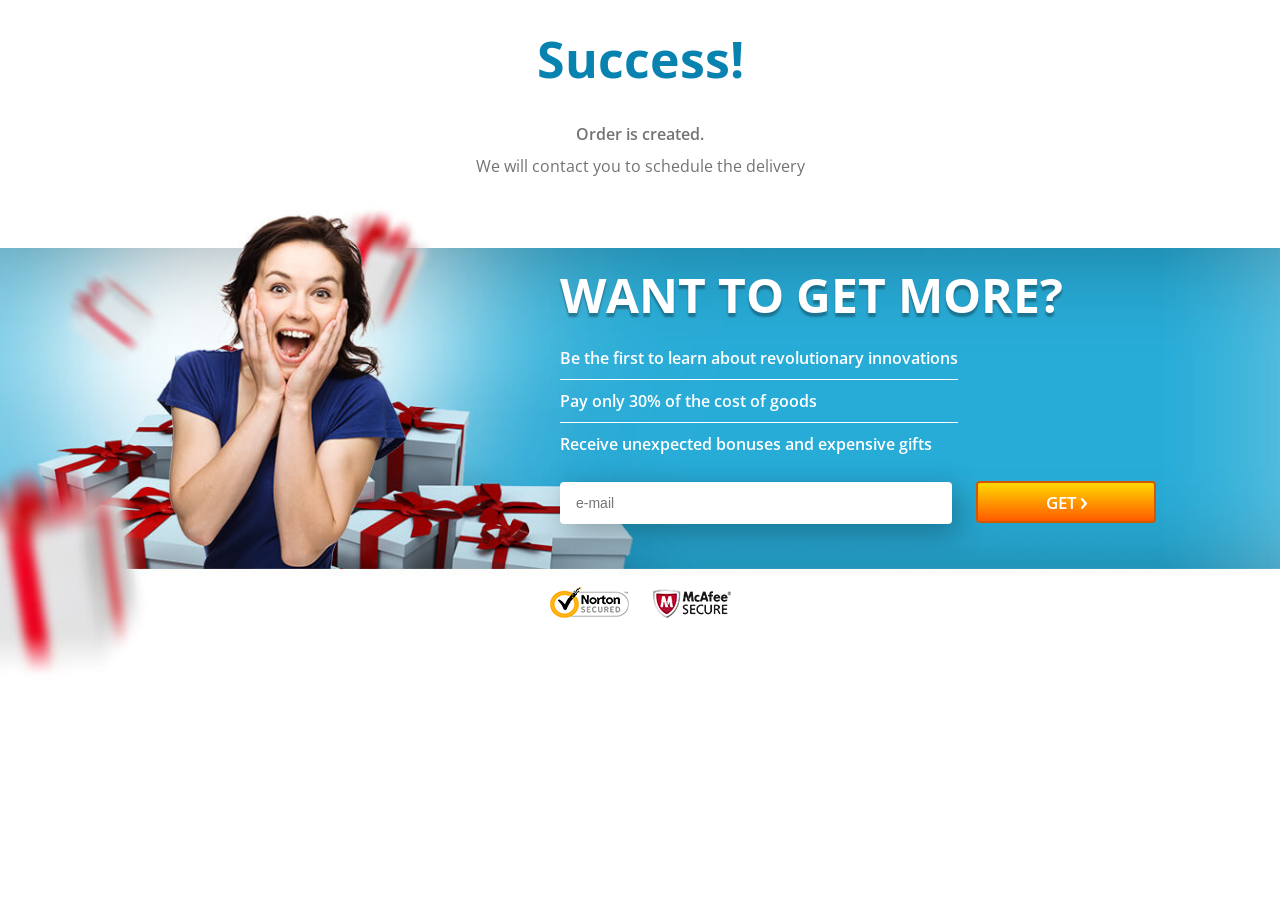
<file: success.html>
<!DOCTYPE html>
<html lang="en">
<head>
    <meta http-equiv="Content-Type" content="text/html;charset=UTF-8">
    <meta http-equiv="X-UA-Compatible" content="IE=edge">
    <meta name="viewport" content="width=device-width, initial-scale=1, maximum-scale=1.0">
    <title>Success!</title>
	<!-- Taboola Pixel Code -->
<script type='text/javascript'>
  window._tfa = window._tfa || [];
  window._tfa.push({notify: 'event', name: 'page_view', id: 1453450});
  !function (t, f, a, x) {
         if (!document.getElementById(x)) {
            t.async = 1;t.src = a;t.id=x;f.parentNode.insertBefore(t, f);
         }
  }(document.createElement('script'),
  document.getElementsByTagName('script')[0],
  '//cdn.taboola.com/libtrc/unip/1453450/tfa.js',
  'tb_tfa_script');
</script>
<!-- End of Taboola Pixel Code -->
	<!-- Taboola Pixel Code -->
<script>
    _tfa.push({notify: 'event', name: 'lead', id: 1453450});
</script>
<!-- End of Taboola Pixel Code -->
    <link href="https://fonts.googleapis.com/css?family=Open+Sans:400,600,700&amp;subset=greek,vietnamese" rel="stylesheet">
    <style>*{margin:0;padding:0;border:0;outline:0}body{overflow:hidden}.container{width:1140px;padding:75px 10px 0;margin:0 auto;box-sizing:border-box}:focus{outline:0}header{text-align:center}header h2{color:#0883b0;font-family:'Open Sans',sans-serif;font-weight:700;font-size:50px;margin:25px 0 30px}header p{color:#737373;font-size:16px;margin-bottom:10px}header .order{font-family:'Open Sans',sans-serif;font-weight:600;}header .feedback{font-family:'Open Sans',sans-serif;}.content{height:519px;background-image:url([data-uri]);background-size:auto 519px;background-repeat:no-repeat;background-position:center top;color:#fff}.content .content__data{max-width:640px;min-height:290px;margin-left:auto}.content .content__title{font-size:48px;text-transform:uppercase;text-shadow:0 4px 2px rgba(0,0,0,.3);margin-bottom:10px;font-family:'Open Sans',sans-serif;font-weight:700;}.content .content__list{padding-left:0;list-style:none;display:inline-block}.content .content__list li{padding:10px 0;font-size:16px;font-family:'Open Sans',sans-serif;font-weight:600;}.content .content__list li:not(:last-child){border-bottom:1px solid #fff}.content form{padding:15px 0 25px}.content form input{height:40px;border-radius:4px;outline:0;color:#818181;font-size:14px;padding:0 15px;max-width:360px;width:100%;border:1px solid transparent;transition:box-shadow .3s,color .3s,border .3s;margin-right:20px;box-shadow:6px 8px 30px rgba(0,0,0,.3)}.content form input[data-error]{box-shadow:6px 8px 30px rgba(255,0,0,.7);border-color:red;color:red}.content form input[data-success]{box-shadow:0 0 15px #42ccff;border-color:#42ccff}.button{display:inline-block;text-align:center;border:2px solid #d05800;-webkit-border-radius:4px;border-radius:4px;width:180px;height:42px;background-color:#ffd800;background-image:-webkit-gradient(linear,left top,left bottom,from(#ffd800),to(#ff5a00));background-image:-webkit-linear-gradient(#ffd800,#ff5a00);background-image:-o-linear-gradient(#ffd800,#ff5a00);background-image:linear-gradient(#ffd800,#ff5a00);position:relative;top:1px;text-transform:uppercase;color:#fff;font-family:'Open Sans',sans-serif;font-weight:600;font-size:17px;cursor:pointer}.button__ico-animete{background:url([data-uri]) no-repeat -180px 0;display:inline-block;width:2px;height:3px;padding-top:4px;-webkit-transition:width .5s;-o-transition:width .5s;transition:width .5s;margin-left:3px}.button__ico{display:inline-block;width:6px;height:11px;background:url([data-uri]) no-repeat 0 0;margin-left:-5px}.button_small{width:138px;font-size:14px;padding:8px 0;line-height:17px}@media only screen and (min-width: 992px){.button:hover{background:#ff4800}.button:hover .button__ico-animete{width:15px;background:url([data-uri]) no-repeat -180px 0;-webkit-transition:width .5s;-o-transition:width .5s;transition:width .5s}.e-list{display:none}}.content form .submit-btn .arrow{position:relative;top:1px;margin-left:10px}.content .footer-content{margin-top:35px;text-align:center;width:100%}.content .footer-content img{margin:0 10px}@keyframes showModal{from{background-color:transparent}to{background-color:rgba(255,255,255,.8)}}@keyframes showModalContent{0%{opacity:.1;transform:translate(-50%,-50%) scale(0)}80%{transform:translate(-50%,-50%) scale(1.1)}100%{opacity:1;transform:translate(-50%,-50%) scale(1);visibility:visible}}.modal{position:absolute;top:0;left:0;z-index:100;width:100%;background-color:rgba(255,255,255,.8);animation:showModal .5s}.modal.hidden{display:none}.modal .modal__content{position:fixed;visibility:hidden;top:35%;left:50%;max-width:320px;width:100%;font-family:'Open Sans',sans-serif;z-index:101;padding:40px 30px 50px;background-color:#fff;border-radius:6px;box-shadow:0 4px 30px rgba(0,0,0,.3);transform:translate(-50%,-50%) scale(1);text-align:center;animation:showModalContent .4s ease .5s;animation-fill-mode:forwards;box-sizing:border-box}.modal .modal__content h2{font-size:47px;color:#0883b0;margin-bottom:50px}.modal .modal__content p,.modal .modal__content output{font-size:16px;line-height:30px}.modal .modal__content output{color:#0883b0;display:block}.modal .modal__content output,.modal.visible .modal__content .backToLanding{font-family:'Open Sans',sans-serif;font-weight:700;}.modal .modal__content .backToLanding{width:160px;height:38px;margin:0 auto;margin-top:100px;border:2px solid #cdcdcd;background-color:#fff;border-radius:4px;text-transform:uppercase;font-size:14px;color:#8e8e8e;cursor:pointer;transition:background-color .3s,color .3s}.modal .modal__content .backToLanding:hover{background-color:#0883b0;color:#fff;border-color:#0883b0}@media only screen and (max-width: 470px){.modal .modal__content{top:50%;max-width:290px;padding:20px 15px 30px}.modal .modal__content h2{font-size:40px}}div.footer{position:relative;margin-top:-90px;background:none!important}@media only screen and (min-width: 1921px){.content{background-size:contain}}@media only screen and (max-width: 1199px){.container{width:100%}.content .content__data{max-width:580px}.content .content__data form input{max-width:250px}.content .content__title{font-size:40px}}@media only screen and (max-width: 992px){body{overflow:auto}}@media only screen and (max-width: 767px){.container{padding-left:0;padding-right:0}header{margin-bottom:0;padding:0 20px}header h2{font-size:30px;margin:15px 0}header .order,header .feedback{font-size:14px}.content .content__title{padding:0 20px;margin:0 auto 20px;font-size:24px;text-align:center}.content form input{display:block;margin:0 auto 20px}.content{background-image:url([data-uri]);text-align:center;height:auto}.content .content__data{max-width:100%;min-height:0;margin:260px auto 0}.mob-bg{background-color:#27acd7}.content .footer-content{margin-top:20px}.content .content__list{padding:10px 20px 0}div.footer{margin-top:-10px}}@media only screen and (max-width: 479px){.content .content__data{margin-top:160px}}</style>
</head>
<body>
<header>
    <h2>Success!</h2>
    <p class="order">Order is created.</p>
    <p class="feedback">We will contact you to schedule the delivery</p>
</header>
<section class="content">
    <div class="container">
        <div class="content__data">
            <h3 class="content__title">Want to get more?</h3>
            <div class="mob-bg">
                <ul class="content__list">
                    <li>Be the first to learn about revolutionary innovations</li>
                    <li>Pay only 30% of the cost of goods</li>
                    <li>Receive unexpected bonuses and expensive gifts</li>
                </ul>
                <form action="/land/success" id="userEmail" name="user-email" method="POST">
                    <input type="text" name="email" placeholder="e-mail">
                    <button class="button submit-btn" type="submit">Get <i class="button__ico-animete"></i><i class="button__ico"></i></button>
                </form>
            </div>
        </div>
        <div class="footer-content">
            <img src="[data-uri]" alt="Norton Security">
            <img src="[data-uri]" alt="McAfee Security">
        </div>
    </div>
</section>
<div class="modal hidden">
    <div class="modal__content">
        <h2>Thank you!</h2>
        <p>As soon as possible, you will begin to receive</p>
        <output class="email"></output>
        <p>Our exclusive offers!</p>
        <button type="button" class="backToLanding">Close</button>
    </div>
</div>
<script>"use strict";(function(){var a={getParamsName:["order_id","hash"],validPatterns:{email:/.+@.+\..+/i},serverErrorMsg:"Server Error :(",wrapperHeight:function(){var f=document.querySelector(".content__data").clientHeight,g=document.querySelector(".footer-content").clientHeight;return document.body.clientHeight+f+g+"px"}(),errorAttribute:"data-error",successAttribute:"data-success"},b={emailInput:document.forms[0].email,submitButton:document.querySelector(".submit-btn"),output:document.querySelector("output.email"),modal:document.querySelector(".modal"),backButton:document.querySelector(".backToLanding"),isValid:function isValid(f,g){var h=g.value;return f.test(h)?(this.isSuccess(g,a.successAttribute),this.output.textContent=h,!0):(this.isError(g,a.errorAttribute),!1)},isSuccess:function isSuccess(f,g){f.setAttribute(g,"true")},isError:function isError(f,g){return!!f.getAttribute(g)||void f.setAttribute(g,"true")},isTyping:function isTyping(f,g){return g.forEach(function(h){f.getAttribute(h)&&f.removeAttribute(h)}),!0},backToLanding:function backToLanding(){location.assign("/")},getData:function getData(){var f="";return f+=this.locationHandler(a.getParamsName),f+="&"+this.emailInput.name+"="+encodeURIComponent(this.emailInput.value),f},showModal:function showModal(){this.modal.style.height=a.wrapperHeight,this.modal.classList.remove("hidden")},sendData:function sendData(f,g){var h=new XMLHttpRequest;h.open("POST","/land/success",!0),h.setRequestHeader("Content-Type","application/x-www-form-urlencoded"),h.setRequestHeader("X-Requested-With","XMLHttpRequest"),h.onreadystatechange=function(){if(200===h.status&&4===h.readyState){var k=JSON.parse(h.responseText);if(k.status&&0<k.status.length&&"ok"===k.status.toLowerCase())g.call(b);else{var l=k.data||a.serverErrorMsg;b.makeErrorBlock(l)}}},h.send(f)},locationHandler:function locationHandler(f,g){var h=location.search,k=[],l=[],m={},n="",o=h;if(""!==o){if(l=o.substr(1).split("&"),!(f instanceof Array)){for(var p=0;p<l.length;p++)if(k=l[p].split("="),k[0]===f&&"string"==typeof f){g(k[1]);break}}else for(var q=0;q<l.length;q++){k=l[q].split("=");for(var r=0;r<f.length;r++)f[r]===k[0]&&(m[k[0]]=k[1])}for(var s in m)n+="&"+s+"="+encodeURIComponent(m[s]);return n.substr(1)}return!1},makeErrorBlock:function makeErrorBlock(f){var g={width:document.body.clientWidth+"px",height:a.wrapperHeight,textAlign:"center",position:"absolute",top:"0",backgroundColor:"rgba(255,255,255,.8)",zIndex:"99999"},h={fontSize:"26px",color:"#FF4C4C",borderRadius:"20px",border:"2px solid #FF4C4C",padding:"10px 15px",position:"fixed",top:"50%",left:"50%",transform:"translateX(-50%) translateY(-50%)",fontWeight:"700",backgroundColor:"rgba(255,76,76,.2)"},k={display:"block",padding:"8px 20px",color:"#FF4C4C",borderRadius:"6px",margin:"15px auto 0",backgroundColor:"rgba(255,76,76,.2)",border:"1px solid rgba(255,76,76,.8)",cursor:"pointer",fontWeight:"700",transition:"background-color .4s"},l=document.createElement("DIV"),m=document.createElement("BUTTON"),n=document.createElement("H2");for(var o in g)l.style[o]=g[o];for(var p in h)n.style[p]=h[p];for(var q in k)m.style[q]=k[q];l.classList.add("js-error"),m.setAttribute("type","button"),m.appendChild(document.createTextNode("Ok")),m.addEventListener("mouseover",function(){this.style.backgroundColor="rgba(255,76,76,.4)"}),m.addEventListener("mouseleave",function(){this.style.backgroundColor="rgba(255,76,76,.2)"}),m.addEventListener("click",function(){document.body.removeChild(l)}),n.appendChild(document.createTextNode(f)),n.appendChild(m),l.appendChild(n),document.body.appendChild(l)}},c=a.validPatterns.email;b.emailInput.addEventListener("blur",function(){b.isValid(c,b.emailInput)?b.data=b.getData():(b.data&&b.data.length&&(b.data=null),b.isError(this,a.errorAttribute))});var d=[a.errorAttribute,a.successAttribute];b.emailInput.addEventListener("focus",function(){b.isTyping(this,d)}),b.submitButton.addEventListener("click",function(f){f.preventDefault(),b.isValid(c,b.emailInput)?b.data&&b.sendData(b.data,b.showModal):b.isError(b.emailInput,a.errorAttribute)}),b.backButton.addEventListener("click",b.backToLanding),b.locationHandler("email",function(f){return!!f&&void(b.emailInput.value=f,b.isValid(c,b.emailInput),b.data=b.getData())})})();</script>
</body>
</html>
</file>
<file: css/spin.css>
.spin-wrapper{-webkit-box-shadow:0 0 10px;box-shadow:0 0 10px;border:3px solid red;padding:20px 10px;border-radius:10px;text-align:center;margin:45px 0;font-size:19px}.spin-wrapper b{display:block;font-weight:700;margin-bottom:20px}.spin-wrapper p{display:block;margin-bottom:15px}.wheel{max-width:380px;margin:0 auto;position:relative}.content .wheel img{max-width:100%}.wheel-cursor{position:absolute;width:35% !important;height:35%;top:50%;left:50%;-webkit-transform:translate(-50%,-50%);-ms-transform:translate(-50%,-50%);transform:translate(-50%,-50%)}.wheel-wrarpper{margin-top:15px}.cursor-text{position:absolute;z-index:1;display:inline-block;width:45% !important;height:45%;line-height:61px;cursor:pointer;border-radius:50%;vertical-align:middle;text-align:center;background-color:#ccc;border:1px solid #ccc;top:50%;left:50%;-webkit-user-select:none;-moz-user-select:none;-ms-user-select:none;user-select:none;-webkit-transform:translate(-50%,-50%);-ms-transform:translate(-50%,-50%);transform:translate(-50%,-50%);-webkit-box-shadow:rgba(255,255,255,1) 0 -2px 0 inset,rgba(255,255,255,1) 0 2px 0 inset,rgba(0,0,0,0.4) 0 0 5px;box-shadow:rgba(255,255,255,1) 0 -2px 0 inset,rgba(255,255,255,1) 0 2px 0 inset,rgba(0,0,0,0.4) 0 0 5px;background:#fff;background:-webkit-gradient(radial,center center,0,center center,100%,color-stop(0,rgba(255,255,255,1)),color-stop(100%,rgba(234,234,234,1)));background:-webkit-radial-gradient(center,ellipse cover,rgba(255,255,255,1) 0,rgba(234,234,234,1) 100%);background:-o-radial-gradient(center,ellipse cover,rgba(255,255,255,1) 0,rgba(234,234,234,1) 100%);background:-webkit-radial-gradient(center,ellipse,rgba(255,255,255,1) 0,rgba(234,234,234,1) 100%);background:-o-radial-gradient(center,ellipse,rgba(255,255,255,1) 0,rgba(234,234,234,1) 100%);background:radial-gradient(ellipse at center,rgba(255,255,255,1) 0,rgba(234,234,234,1) 100%);filter:progid:DXImageTransform.Microsoft.gradient(startColorstr='#ffffff',endColorstr='#eaeaea',GradientType=1);font-size:18px}.cursor-text:active{-webkit-box-shadow:rgba(0,0,0,0.4) 0 0 5px inset;box-shadow:rgba(0,0,0,0.4) 0 0 5px inset}.order_block{display:none;margin:20px 0}.order_block .product img{width:100%;max-width:220px;display:block;margin:0 auto}.overlay2{position:absolute;width:100%;opacity:0;height:100%}p.priceс{position:relative;right:-10px;bottom:-75px;color:#000;box-shadow:rgba(0,0,0,0.8) 0 3px 30px;width:165px;height:85px;font-size:18px;font-weight:bold;line-height:1.3;transform:rotateZ(-15deg);text-align:center !important;margin:-160px auto 30px;background:linear-gradient(to right,#eea513 0,#fded13 100%);border-width:2px;border-style:solid;border-color:#fff;border-radius:19%;padding:5px}.priceс span{display:block}.priceс .old_price{text-decoration:line-through}.priceс .old_price span{display:inline-block}.new_price{border-bottom:2px solid red;width:108px;margin:0 auto}.blocktimer{font-size:19px;font-weight:normal;margin:125px auto 20px;text-align:center;max-width:500px;font-weight:700}.timer{font-size:22px;color:red;margin-left:15px}#clock span{color:red;font-weight:bold}label{display:block;margin:10px auto;text-align:center;font-size:18px;font-weight:normal}.form_group{padding:10px;display:block;margin:10px auto;border:2px solid grey;border-radius:5px;width:460px;max-width:100%;box-sizing:border-box}.form_btn{display:block;margin:20px auto;padding:20px;font-size:20px;text-decoration:none;background-color:#de0606;text-align:center;color:#fff !important;border-radius:4px;border:0;cursor:pointer}.form_btn:hover{opacity:.8}.order_block h2{font-size:22px;text-align:center;font-weight:bold}.red{color:red}.wheel-img{-webkit-transition:4s;-o-transition:4s;transition:4s}.close-popup{position:absolute;width:30px;height:30px;background-image:url(../img/cross.svg);background-size:100%;top:-40px;border-radius:50%;-webkit-box-shadow:0 0 10px #fff;box-shadow:0 0 10px #fff;right:-40px;cursor:pointer}.cursor-text:active{-webkit-box-shadow:rgba(0,0,0,0.4) 0 0 5px inset;box-shadow:rgba(0,0,0,0.4) 0 0 5px inset}.spin-result-wrapper{display:none;padding:0 10px;width:100%;top:0;z-index:999;left:0;height:100%;position:fixed;background-color:rgba(0,0,0,.6);text-align:center;box-sizing:border-box}.pop-up-layer{position:fixed !important;top:0 !important;width:100% !important;height:100% !important;background-color:rgba(0,0,0,0.7) !important;z-index:99 !important}.pop-up-layer-show{display:block}.pop-up-window{position:relative;max-width:400px;right:0;left:0;top:40%;margin:0 auto;background:#fff none repeat scroll 0 0;text-align:center;padding:10px;padding-top:70px;padding-bottom:20px;border-radius:10px;animation:.7s ease 0 normal none 1 running pop-up-appear}.pop-up-window::before{content:"";position:absolute;width:110px;height:110px;top:-55px;left:0;right:0;margin:0 auto;background-color:#71c341;border-radius:50%;animation:.5s ease .6s normal backwards 1 running pop-up-appear-before}.pop-up-window::after{content:"";position:absolute;width:50px;height:20px;top:-20px;left:0;right:0;margin:0 auto;border-width:medium medium 4px 4px;border-style:none none solid solid;border-color:currentcolor currentcolor #fff #fff;-moz-border-top-colors:none;-moz-border-right-colors:none;-moz-border-bottom-colors:none;-moz-border-left-colors:none;border-image:none;transform:rotate(-45deg);transition:opacity 1s ease 0;animation:.5s ease .6s normal backwards 1 running pop-up-appear-after}@keyframes pop-up-appear{0{transform:translateY(-2000px)}30%{transform:translateY(100px)}100%{transform:translateY(0)}}@keyframes pop-up-appear-before{0{transform:scale(0)}100%{transform:scale(1)}}@keyframes pop-up-appear-after{0{opacity:0}100%{opacity:1}}.pop-up-heading{display:block;font-size:40px;margin-bottom:10px}.pop-up-text{margin-bottom:25px;font-size:24px;line-height:30px;text-align:center}.pop-up-button{text-transform:uppercase;text-decoration:none;padding:10px 20%;font-size:20px;border-radius:5px;background-color:#71c341;color:#fff;border:medium none;cursor:pointer;outline:medium none}.pop-up-button:hover{color:#fff;text-decoration:none}.wheel img{width:100%}@media all and (max-width:520px){.cursor-text{line-height:50px;font-size:13px}.blocktimer{font-size:19px}.close-popup{position:absolute;width:30px;height:30px;background-image:url(../img/cross.svg);background-size:100%;top:-40px;border-radius:50%;-webkit-box-shadow:0 0 10px #fff;box-shadow:0 0 10px #fff;right:-10px;cursor:pointer}}.super-rotation{-webkit-animation-name:super-rotation;animation-name:super-rotation;-webkit-animation-duration:7s;animation-duration:7s;-webkit-animation-fill-mode:forwards;animation-fill-mode:forwards;-webkit-transition-timing-function:ease-in-out;-o-transition-timing-function:ease-in-out;transition-timing-function:ease-in-out}@-webkit-keyframes super-rotation{70%{-webkit-transform:rotate(2239deg);transform:rotate(2239deg)}100%{-webkit-transform:rotate(2230deg);transform:rotate(2230deg)}}@keyframes super-rotation{70%{-webkit-transform:rotate(2239deg);transform:rotate(2239deg)}100%{-webkit-transform:rotate(2230deg);transform:rotate(2230deg)}}@media all and (max-width:375px){.cursor-text{line-height:50px}}@media all and (max-width:320px){.cursor-text{line-height:40px}}
</file>
<file: css/style.css>
@charset "UTF-8";@font-face{font-family:"ProximaNova";font-style:normal;font-weight:400;src:url("../fonts/ProximaNovaLight/ProximaNovaLightd41dd41d.html?#iefix") format("embedded-opentype"),url("../fonts/ProximaNovaLight/ProximaNovaLight.woff") format("woff"),url("../fonts/ProximaNovaLight/ProximaNovaLight.ttf") format("truetype")}@font-face{font-family:"ProximaNovalt";font-style:normal;font-weight:300;src:url("../fonts/ProximaNovaLightlt/ProximaNovaLightltd41dd41d.html?#iefix") format("embedded-opentype"),url("../fonts/ProximaNovaLightlt/ProximaNovaLightlt.html") format("woff"),url("../fonts/ProximaNovaLightlt/ProximaNovaLightlt-2.html") format("truetype")}@font-face{font-family:"ProximaNova";font-style:normal;font-weight:700;src:url("../fonts/ProximaNovaBold/ProximaNovaBoldd41dd41d.html?#iefix") format("embedded-opentype"),url("../fonts/ProximaNovaBold/ProximaNovaBold.woff") format("woff"),url("../fonts/ProximaNovaBold/ProximaNovaBold.ttf") format("truetype")}body{background-color:#ebebeb;color:#262626;font-family:'ProximaNova',sans-serif}img{display:block;max-width:100%}a{font-family:'ProximaNova',sans-serif;font-weight:bold}a:hover{text-decoration:none}*{box-sizing:border-box}.content{width:1140px;margin:0 auto}#main-sec .content{padding:50px 30px;background-color:#fff;display:-webkit-flex;display:-ms-flexbox;display:flex;-webkit-justify-content:space-between;-ms-flex-pack:justify;justify-content:space-between}#main-sec .content:nth-child(2){padding:0 30px 50px}.center-content{width:800px}header{box-shadow:0 4px 12px rgba(38,38,38,0.4);position:relative;z-index:1}header .top-line{background-color:#004159;line-height:60px}header .logo{vertical-align:middle;display:inline-block;width:70px}header .logo img{vertical-align:middle}header nav{margin-left:50px;vertical-align:middle;display:inline-block;text-transform:uppercase;font-size:14px}header nav ul{vertical-align:middle}header nav a{color:#fff;text-decoration:none}header nav li:not(:last-child){margin-right:30px}header nav li{display:inline-block}header .bot-line{text-transform:uppercase;background-color:#002d3e;color:#fff;line-height:40px}header .auth-name,header .auth-descr{position:relative;display:inline-block}header .auth-name{padding-left:20px;margin-right:50px}header .auth-name:after{content:'';position:absolute;top:50%;left:0;margin-top:-8px;width:15px;height:15px;background:url(../img/auth-img.png) center no-repeat}header .auth-name:before{content:'';position:absolute;width:30px;height:1px;right:-50px}.input-group{position:relative;max-width:341px;margin:0 auto}#main-sec .auth-line{display:-webkit-flex;display:-ms-flexbox;display:flex;-webkit-justify-content:space-between;-ms-flex-pack:justify;justify-content:space-between}#main-sec .avatar-name,#main-sec .avatar img{display:inline-block;vertical-align:middle}#main-sec .avatar-name{margin-left:10px;color:#d4d7d8;font-weight:300}#main-sec .avatar-name p:last-child{font-size:18px;color:#12a6da;font-weight:700}h1{margin-top:30px;font-weight:700;font-size:46px;color:#262626}.main-content .label{margin-top:10px;font-weight:700;text-transform:uppercase;color:#00a3d9}.main-content .label .mark{text-transform:none;color:#d4d7d8;font-weight:300}.authorDesc .clarify{margin-top:0;font-size:18px;font-style:italic}.main-content .content-img{text-align:center}.main-content .content-img img{max-width:100%}.main-content .content-txt{margin:20px 0}.main-content .content-txt>p:not(:first-child){margin-top:20px}.main-content .article{position:relative;margin-top:30px;margin-left:70px}.main-content .ps{background-color:#ebebeb;padding:20px 100px 20px 15px}.main-content .ps .clarify{font-size:21px;font-weight:700;text-transform:uppercase}.promo{display:block;padding:30px;background:-webkit-gradient(linear,left bottom,left top,from(#2c618b),color-stop(#fff),to(#3574a9));background:-o-linear-gradient(bottom,#2c618b,#fff,#3574a9);background:linear-gradient(to top,#2c618b,#fff,#3574a9);position:relative;max-width:730px;margin:0 auto}.promo:after{content:'';background:url("../img/product_logo.jpg") center no-repeat;-webkit-background-size:contain;background-size:contain;width:218px;height:72px;position:absolute;top:0;left:50%;margin:45px 0 0 70px;-webkit-box-shadow:0 0 0 10px #fff;-moz-box-shadow:0 0 0 10px #fff;box-shadow:0 0 0 10px #fff}.comments{width:100%;padding-top:30px;border-top:1px solid #ebebeb}.comments .caption{font-size:33px;font-weight:700;text-align:center}.comments .nb{line-height:40px;border-radius:20px;background-color:#ebebeb;width:240px;margin:30px auto;font-size:14px;font-weight:700;text-transform:uppercase;text-align:center}.comments .com-ava{width:65px;height:65px;min-width:65px;border-radius:50%;background-color:#b5b5b5}.com-content li:not(:first-child){margin-top:40px}.com-content li{padding-top:30px;border-top:1px solid #ebebeb;display:-webkit-flex;display:-ms-flexbox;display:flex;-webkit-justify-content:flex-start;-ms-flex-pack:start;justify-content:flex-start}.com-content .com-2{margin-left:65px}.com-content .com-3{margin-left:130px}.com-content .com-ava img{width:100%}.com-content .com-ava{border-radius:50%;overflow:hidden;margin-right:20px}.com-content .com-name p:first-child{margin-right:4px}.comment-date{opacity:.7}.com-content .com-name{display:-webkit-flex;display:-ms-flexbox;display:flex;-webkit-justify-content:flex-start;-ms-flex-pack:justify;justify-content:flex-start;margin:10px 0;font-size:14px;font-weight:700;text-transform:uppercase;color:#00a2d9}.com-content .com-txt{font-size:16px}.show-more{margin-top:60px;text-align:center;font-weight:700;text-transform:uppercase}.comments .show-more{margin:30px auto;border-bottom:1px solid #ebebeb;padding-bottom:60px}.show-more a{color:#010506;display:inline-block;line-height:40px;border-radius:20px;padding:0 35px;background-color:#e6f5fa;transition:all .5s ease-in-out;-webkit-transition:all .5s ease-in-out;-moz-transition:all .5s ease-in-out;-o-transition:all .5s ease-in-out;text-decoration:none}.show-more a:hover{transform:scale(1.1);-moz-transform:scale(1.1);-ms-transform:scale(1.1);-webkit-transform:scale(1.1);-o-transform:scale(1.1)}.show-more a:after{display:inline-block;vertical-align:middle;content:"";width:35px;height:35px;background-image:url(../img/circle.svg);margin:0 -30px 2px 15px}footer{padding:50px 0;color:#fff;text-transform:uppercase;background-color:#004159}footer .social p:first-child,footer .apps p:first-child,footer .lang p:first-child,footer .version p:first-child{opacity:.7}footer select{line-height:30px;height:30px;color:#7b929a;width:300px;padding-left:10px;text-transform:uppercase;border-radius:2px;border:0;background-color:#fff;-webkit-appearance:none;-moz-appearance:none;-ms-appearance:none;-o-appearance:none;appearance:none;background-image:url('../img/sel.png');background-position:96% center;background-repeat:no-repeat}select::-ms-expand{display:none}.footer-top>ul{display:-webkit-flex;display:-ms-flexbox;display:flex;-webkit-justify-content:flex-start;-ms-flex-pack:start;justify-content:flex-start}.footer-top>ul>li{margin-right:50px}.footer-top li{display:inline-block}.social ul,.apps ul,.lang select{margin-top:20px}.social li:not(:last-child),.apps li:not(:last-child){margin-right:10px}.version{text-transform:uppercase}.version p:nth-child(2){text-transform:none;font-weight:700;margin-top:20px}.footer-bottom-line{margin-top:50px}.footer-bottom-line a{color:#fff;text-decoration:none}.footer-bottom-line li{display:inline-block}.footer-bottom-line li:first-child{margin-right:30px}aside{position:relative;width:240px}aside .add-articles{margin-top:30px}aside .caption{font-size:33px;font-weight:700}aside li{margin-top:20px}aside li{display:-webkit-flex;display:-ms-flexbox;display:flex;-webkit-justify-content:flex-start;-ms-flex-pack:start;justify-content:flex-start}aside .add-article_img{margin-right:10px;min-width:90px;width:90px}.side-social{position:absolute;top:0;transition:opacity .35s,-webkit-transform .35s;transition:opacity .35s,transform .35s;transition:opacity .35s,transform .35s,-webkit-transform .35s;left:-50px}.side-social li{border-radius:50%;overflow:hidden}.side-social li:not(:first-child){margin-top:5px}.banner{padding:20px;background:#72a2ca;transition:opacity .35s,-webkit-transform .35s;transition:transform .35s,opacity .35s;transition:transform .35s,opacity .35s,-webkit-transform .35s;position:relative}.banner-wrap{padding-top:50px}.authorBlock{display:-webkit-flex;display:flex;width:100%;-webkit-justify-content:space-between;justify-content:space-between;webkit-align-items:center;align-items:center;-webkit-flex-wrap:wrap;flex-wrap:wrap;padding-left:20px;padding-top:20px}.authorBlock .authorFoto{width:40%}.authorFoto img,.auth-line img{max-width:100%}.authorBlock .authorDesc{width:58%}@media only screen and (max-width:1140px){footer{text-align:center;padding:50px 30px}aside{display:none}.side-social{display:none}.content{width:100%}.center-content{width:100%}.top-line .content,.bot-line .content{padding:0 30px}.main-content .article{margin-left:0}}@media only screen and (max-width:940px){.footer-top>ul{-webkit-flex-direction:column;-ms-flex-direction:column;flex-direction:column;-webkit-align-items:center;-ms-flex-align:center;align-items:center}.footer-top>ul>li:not(:first-child){margin-top:20px}.footer-top>ul>li{margin-right:0}footer{text-align:center}}@media only screen and (max-width:600px){.authorBlock .authorDesc,.authorBlock .authorFoto{width:100%}.authorBlock{padding-left:0}.promo{padding:30px 0}.promo img{width:80%}.promo:after{width:150px;height:50px}}@media only screen and (max-width:480px){header nav{margin-left:0;display:block}.main-content .ps{padding:20px 15px}.com-content .com-2,.com-content .com-3{margin-left:0}h1{font-size:37px}.main-content .ps .clarify{font-size:18px}.promo{padding:20px 0}.promo:after{width:75px;height:25px;left:auto;right:0;margin:25px 25px 0 0}}.ac_footer{position:relative;top:10px;height:0;text-align:center;margin-bottom:70px;color:#a12000}.ac_footer a{color:#a12000}.ac_footer p{text-align:center}img[height="1"],img[width="1"]{display:none !important}.pp-box{display:-webkit-box;display:-ms-flexbox;display:flex;-webkit-box-align:center;-ms-flex-align:center;align-items:center}.privacy-policy{margin:0 auto;text-decoration:none;padding:30px 0;font-size:25px}@media(max-width:1024px){.privacy-policy{font-size:15px}}
</file>
